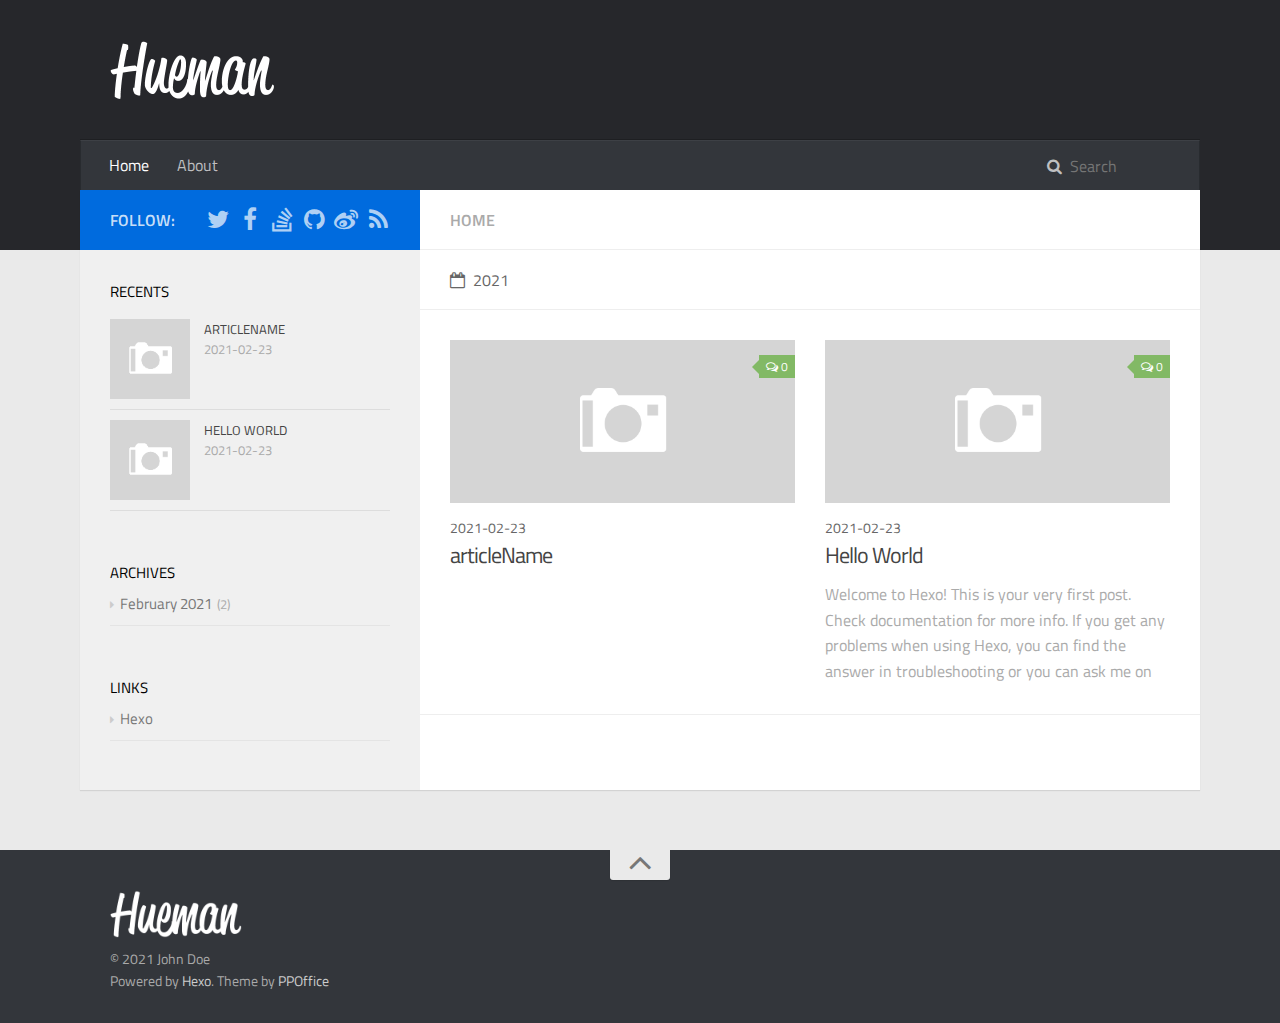
<file: index.html>
<!DOCTYPE html><html><head><meta charset="utf-8"><title>Hexo</title><meta name="viewport" content="width=device-width,initial-scale=1,maximum-scale=1"><meta property="og:type" content="website"><meta property="og:title" content="Hexo"><meta property="og:url" content="http://example.com/index.html"><meta property="og:site_name" content="Hexo"><meta property="og:locale" content="en_US"><meta property="article:author" content="John Doe"><meta name="twitter:card" content="summary"><link rel="alternate" href="/" title="Hexo" type="application/atom+xml"><link rel="stylesheet" href="/libs/font-awesome/css/font-awesome.min.css"><link rel="stylesheet" href="/libs/titillium-web/styles.css"><link rel="stylesheet" href="/libs/source-code-pro/styles.css"><link rel="stylesheet" href="/css/style.css"><script src="/libs/jquery/3.5.0/jquery.min.js"></script><link rel="stylesheet" href="/libs/lightgallery/css/lightgallery.min.css"><link rel="stylesheet" href="/libs/justified-gallery/justifiedGallery.min.css"><meta name="generator" content="Hexo 5.4.0"></head><body><div id="wrap"><header id="header"><div id="header-outer" class="outer"><div class="container"><div class="container-inner"><div id="header-title"><h1 class="logo-wrap"><a href="/" class="logo"></a></h1></div><div id="header-inner" class="nav-container"><a id="main-nav-toggle" class="nav-icon fa fa-bars"></a><div class="nav-container-inner"><ul id="main-nav"><li class="main-nav-list-item"><a class="main-nav-list-link" href="/">Home</a></li><li class="main-nav-list-item"><a class="main-nav-list-link" href="/about/index.html">About</a></li></ul><nav id="sub-nav"><div id="search-form-wrap"><form class="search-form"><input type="text" class="ins-search-input search-form-input" placeholder="Search"> <button type="submit" class="search-form-submit"></button></form><div class="ins-search"><div class="ins-search-mask"></div><div class="ins-search-container"><div class="ins-input-wrapper"><input type="text" class="ins-search-input" placeholder="Type something..."> <span class="ins-close ins-selectable"><i class="fa fa-times-circle"></i></span></div><div class="ins-section-wrapper"><div class="ins-section-container"></div></div></div></div><script>window.INSIGHT_CONFIG={TRANSLATION:{POSTS:"Posts",PAGES:"Pages",CATEGORIES:"Categories",TAGS:"Tags",UNTITLED:"(Untitled)"},ROOT_URL:"/",CONTENT_URL:"/content.json"}</script><script src="/js/insight.js"></script></div></nav></div></div></div></div></div></header><div class="container"><div class="main-body container-inner"><div class="main-body-inner"><section id="main"><div class="main-body-header"><h1 class="header"><em class="page-title-link" data-url="home">Home</em></h1></div><div class="main-body-content"><section class="archives-wrap"><div class="archive-year-wrap"><a href="/archives/2021" class="archive-year"><i class="icon fa fa-calendar-o"></i>2021</a></div><div class="archives"><div class="article-row"><article class="article article-summary"><div class="article-summary-inner"><a href="/2021/02/23/articleName/" class="thumbnail"><span class="thumbnail-image thumbnail-none"></span> <span class="comment-counter"><i class="fa fa-comments-o"></i> <span class="disqus-comment-count" data-disqus-identifier="" data-disqus-url="http://example.com/2021/02/23/articleName/">0</span></span></a><div class="article-meta"><div class="category"></div><div class="date"><time datetime="2021-02-23T12:00:53.000Z" itemprop="datePublished">2021-02-23</time></div></div><h1 class="article-title" itemprop="name"><a href="/2021/02/23/articleName/">articleName</a></h1><p class="article-excerpt"></p></div></article><article class="article article-summary"><div class="article-summary-inner"><a href="/2021/02/23/hello-world/" class="thumbnail"><span class="thumbnail-image thumbnail-none"></span> <span class="comment-counter"><i class="fa fa-comments-o"></i> <span class="disqus-comment-count" data-disqus-identifier="" data-disqus-url="http://example.com/2021/02/23/hello-world/">0</span></span></a><div class="article-meta"><div class="category"></div><div class="date"><time datetime="2021-02-23T11:24:10.599Z" itemprop="datePublished">2021-02-23</time></div></div><h1 class="article-title" itemprop="name"><a href="/2021/02/23/hello-world/">Hello World</a></h1><p class="article-excerpt">Welcome to Hexo! This is your very first post. Check documentation for more info. If you get any problems when using Hexo, you can find the answer in troubleshooting or you can ask me on GitHub. Quick</p></div></article></div></div></section></div></section><aside id="sidebar"><a class="sidebar-toggle" title="Expand Sidebar"><i class="toggle icon"></i></a><div class="sidebar-top"><p>follow:</p><ul class="social-links"><li><a class="social-tooltip" title="twitter" href="/" target="_blank" rel="noopener"><i class="icon fa fa-twitter"></i></a></li><li><a class="social-tooltip" title="facebook" href="/" target="_blank" rel="noopener"><i class="icon fa fa-facebook"></i></a></li><li><a class="social-tooltip" title="stack-overflow" href="/" target="_blank" rel="noopener"><i class="icon fa fa-stack-overflow"></i></a></li><li><a class="social-tooltip" title="github" href="https://github.com/ppoffice/hexo-theme-hueman" target="_blank" rel="noopener"><i class="icon fa fa-github"></i></a></li><li><a class="social-tooltip" title="weibo" href="/" target="_blank" rel="noopener"><i class="icon fa fa-weibo"></i></a></li><li><a class="social-tooltip" title="rss" href="/" target="_blank" rel="noopener"><i class="icon fa fa-rss"></i></a></li></ul></div><div class="widgets-container"><div class="widget-wrap"><h3 class="widget-title">recents</h3><div class="widget"><ul id="recent-post"><li><div class="item-thumbnail"><a href="/2021/02/23/articleName/" class="thumbnail"><span class="thumbnail-image thumbnail-none"></span></a></div><div class="item-inner"><p class="item-category"></p><p class="item-title"><a href="/2021/02/23/articleName/" class="title">articleName</a></p><p class="item-date"><time datetime="2021-02-23T12:00:53.000Z" itemprop="datePublished">2021-02-23</time></p></div></li><li><div class="item-thumbnail"><a href="/2021/02/23/hello-world/" class="thumbnail"><span class="thumbnail-image thumbnail-none"></span></a></div><div class="item-inner"><p class="item-category"></p><p class="item-title"><a href="/2021/02/23/hello-world/" class="title">Hello World</a></p><p class="item-date"><time datetime="2021-02-23T11:24:10.599Z" itemprop="datePublished">2021-02-23</time></p></div></li></ul></div></div><div class="widget-wrap widget-list"><h3 class="widget-title">archives</h3><div class="widget"><ul class="archive-list"><li class="archive-list-item"><a class="archive-list-link" href="/archives/2021/02/">February 2021</a><span class="archive-list-count">2</span></li></ul></div></div><div class="widget-wrap widget-list"><h3 class="widget-title">links</h3><div class="widget"><ul><li><a target="_blank" rel="noopener" href="http://hexo.io">Hexo</a></li></ul></div></div></div></aside></div></div></div><footer id="footer"><div class="container"><div class="container-inner"><a id="back-to-top" href="javascript:;"><i class="icon fa fa-angle-up"></i></a><div class="credit"><h1 class="logo-wrap"><a href="/" class="logo"></a></h1><p>&copy; 2021 John Doe</p><p>Powered by <a href="https://hexo.io/" target="_blank">Hexo</a>. Theme by <a href="https://github.com/ppoffice" target="_blank">PPOffice</a></p></div><div class="footer-plugins"></div></div></div></footer></div><script>var disqus_shortname="hexo-theme-hueman";!function(){var e=document.createElement("script");e.type="text/javascript",e.async=!0,e.src="//"+disqus_shortname+".disqus.com/count.js",(document.getElementsByTagName("head")[0]||document.getElementsByTagName("body")[0]).appendChild(e)}()</script><script src="/libs/lightgallery/js/lightgallery.min.js"></script><script src="/libs/lightgallery/js/lg-thumbnail.min.js"></script><script src="/libs/lightgallery/js/lg-pager.min.js"></script><script src="/libs/lightgallery/js/lg-autoplay.min.js"></script><script src="/libs/lightgallery/js/lg-fullscreen.min.js"></script><script src="/libs/lightgallery/js/lg-zoom.min.js"></script><script src="/libs/lightgallery/js/lg-hash.min.js"></script><script src="/libs/lightgallery/js/lg-share.min.js"></script><script src="/libs/lightgallery/js/lg-video.min.js"></script><script src="/libs/justified-gallery/jquery.justifiedGallery.min.js"></script><script src="/js/main.js"></script></body></html>
</file>
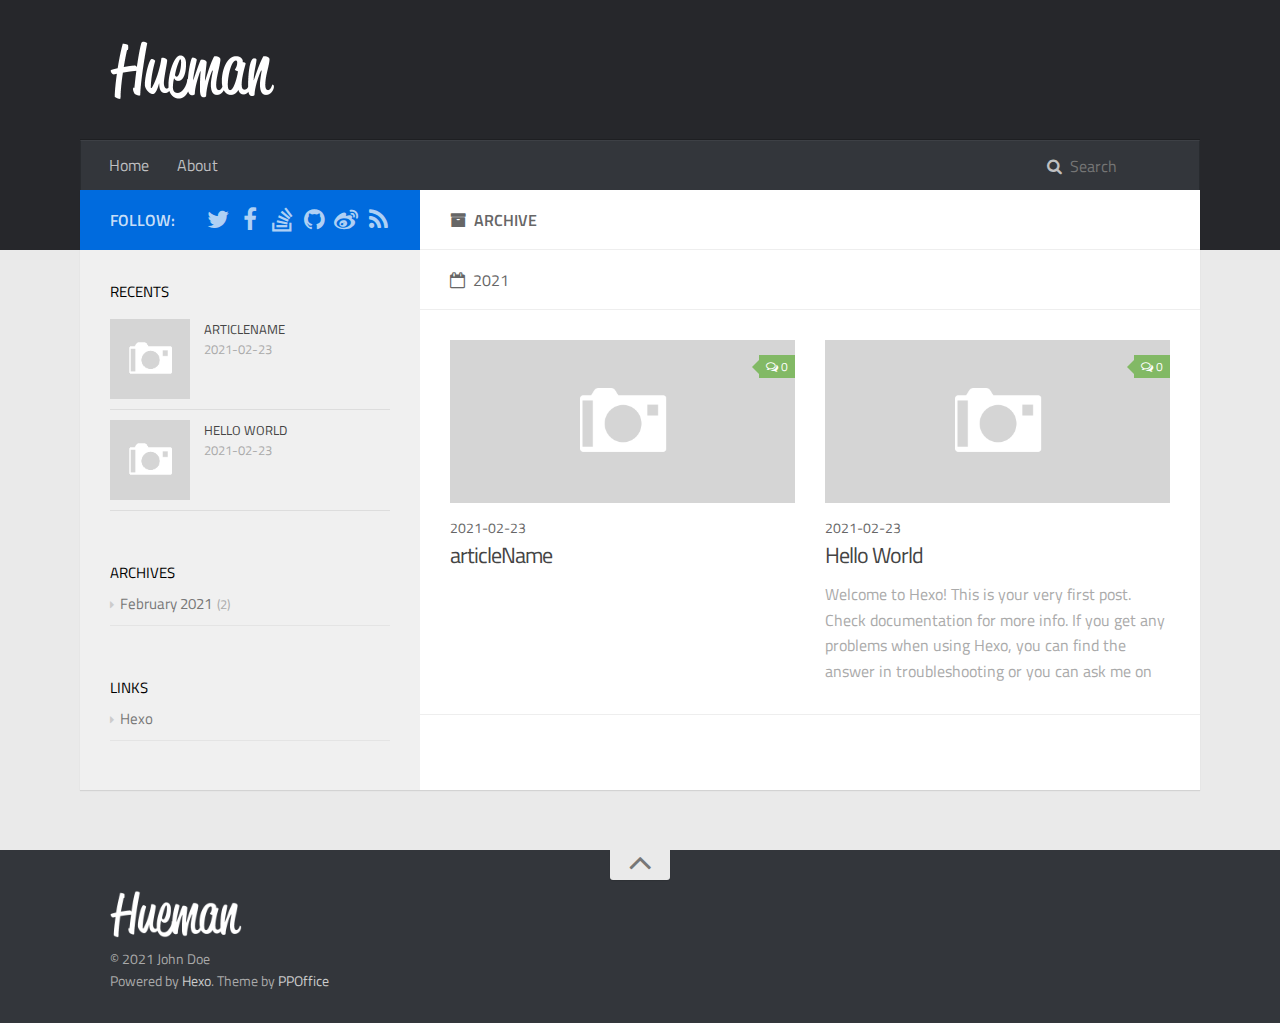
<file: archives/index.html>
<!DOCTYPE html><html><head><meta charset="utf-8"><title>Archive | Hexo</title><meta name="viewport" content="width=device-width,initial-scale=1,maximum-scale=1"><meta property="og:type" content="website"><meta property="og:title" content="Hexo"><meta property="og:url" content="http://example.com/archives/index.html"><meta property="og:site_name" content="Hexo"><meta property="og:locale" content="en_US"><meta property="article:author" content="John Doe"><meta name="twitter:card" content="summary"><link rel="alternate" href="/" title="Hexo" type="application/atom+xml"><link rel="stylesheet" href="/libs/font-awesome/css/font-awesome.min.css"><link rel="stylesheet" href="/libs/titillium-web/styles.css"><link rel="stylesheet" href="/libs/source-code-pro/styles.css"><link rel="stylesheet" href="/css/style.css"><script src="/libs/jquery/3.5.0/jquery.min.js"></script><link rel="stylesheet" href="/libs/lightgallery/css/lightgallery.min.css"><link rel="stylesheet" href="/libs/justified-gallery/justifiedGallery.min.css"><meta name="generator" content="Hexo 5.4.0"></head><body><div id="wrap"><header id="header"><div id="header-outer" class="outer"><div class="container"><div class="container-inner"><div id="header-title"><h1 class="logo-wrap"><a href="/" class="logo"></a></h1></div><div id="header-inner" class="nav-container"><a id="main-nav-toggle" class="nav-icon fa fa-bars"></a><div class="nav-container-inner"><ul id="main-nav"><li class="main-nav-list-item"><a class="main-nav-list-link" href="/">Home</a></li><li class="main-nav-list-item"><a class="main-nav-list-link" href="/about/index.html">About</a></li></ul><nav id="sub-nav"><div id="search-form-wrap"><form class="search-form"><input type="text" class="ins-search-input search-form-input" placeholder="Search"> <button type="submit" class="search-form-submit"></button></form><div class="ins-search"><div class="ins-search-mask"></div><div class="ins-search-container"><div class="ins-input-wrapper"><input type="text" class="ins-search-input" placeholder="Type something..."> <span class="ins-close ins-selectable"><i class="fa fa-times-circle"></i></span></div><div class="ins-section-wrapper"><div class="ins-section-container"></div></div></div></div><script>window.INSIGHT_CONFIG={TRANSLATION:{POSTS:"Posts",PAGES:"Pages",CATEGORIES:"Categories",TAGS:"Tags",UNTITLED:"(Untitled)"},ROOT_URL:"/",CONTENT_URL:"/content.json"}</script><script src="/js/insight.js"></script></div></nav></div></div></div></div></div></header><div class="container"><div class="main-body container-inner"><div class="main-body-inner"><section id="main"><div class="main-body-header"><h1 class="header"><i class="icon fa fa-archive"></i>Archive</h1></div><div class="main-body-content"><section class="archives-wrap"><div class="archive-year-wrap"><a href="/archives/2021" class="archive-year"><i class="icon fa fa-calendar-o"></i>2021</a></div><div class="archives"><div class="article-row"><article class="article article-summary"><div class="article-summary-inner"><a href="/2021/02/23/articleName/" class="thumbnail"><span class="thumbnail-image thumbnail-none"></span> <span class="comment-counter"><i class="fa fa-comments-o"></i> <span class="disqus-comment-count" data-disqus-identifier="" data-disqus-url="http://example.com/2021/02/23/articleName/">0</span></span></a><div class="article-meta"><div class="category"></div><div class="date"><time datetime="2021-02-23T12:00:53.000Z" itemprop="datePublished">2021-02-23</time></div></div><h1 class="article-title" itemprop="name"><a href="/2021/02/23/articleName/">articleName</a></h1><p class="article-excerpt"></p></div></article><article class="article article-summary"><div class="article-summary-inner"><a href="/2021/02/23/hello-world/" class="thumbnail"><span class="thumbnail-image thumbnail-none"></span> <span class="comment-counter"><i class="fa fa-comments-o"></i> <span class="disqus-comment-count" data-disqus-identifier="" data-disqus-url="http://example.com/2021/02/23/hello-world/">0</span></span></a><div class="article-meta"><div class="category"></div><div class="date"><time datetime="2021-02-23T11:24:10.599Z" itemprop="datePublished">2021-02-23</time></div></div><h1 class="article-title" itemprop="name"><a href="/2021/02/23/hello-world/">Hello World</a></h1><p class="article-excerpt">Welcome to Hexo! This is your very first post. Check documentation for more info. If you get any problems when using Hexo, you can find the answer in troubleshooting or you can ask me on GitHub. Quick</p></div></article></div></div></section></div></section><aside id="sidebar"><a class="sidebar-toggle" title="Expand Sidebar"><i class="toggle icon"></i></a><div class="sidebar-top"><p>follow:</p><ul class="social-links"><li><a class="social-tooltip" title="twitter" href="/" target="_blank" rel="noopener"><i class="icon fa fa-twitter"></i></a></li><li><a class="social-tooltip" title="facebook" href="/" target="_blank" rel="noopener"><i class="icon fa fa-facebook"></i></a></li><li><a class="social-tooltip" title="stack-overflow" href="/" target="_blank" rel="noopener"><i class="icon fa fa-stack-overflow"></i></a></li><li><a class="social-tooltip" title="github" href="https://github.com/ppoffice/hexo-theme-hueman" target="_blank" rel="noopener"><i class="icon fa fa-github"></i></a></li><li><a class="social-tooltip" title="weibo" href="/" target="_blank" rel="noopener"><i class="icon fa fa-weibo"></i></a></li><li><a class="social-tooltip" title="rss" href="/" target="_blank" rel="noopener"><i class="icon fa fa-rss"></i></a></li></ul></div><div class="widgets-container"><div class="widget-wrap"><h3 class="widget-title">recents</h3><div class="widget"><ul id="recent-post"><li><div class="item-thumbnail"><a href="/2021/02/23/articleName/" class="thumbnail"><span class="thumbnail-image thumbnail-none"></span></a></div><div class="item-inner"><p class="item-category"></p><p class="item-title"><a href="/2021/02/23/articleName/" class="title">articleName</a></p><p class="item-date"><time datetime="2021-02-23T12:00:53.000Z" itemprop="datePublished">2021-02-23</time></p></div></li><li><div class="item-thumbnail"><a href="/2021/02/23/hello-world/" class="thumbnail"><span class="thumbnail-image thumbnail-none"></span></a></div><div class="item-inner"><p class="item-category"></p><p class="item-title"><a href="/2021/02/23/hello-world/" class="title">Hello World</a></p><p class="item-date"><time datetime="2021-02-23T11:24:10.599Z" itemprop="datePublished">2021-02-23</time></p></div></li></ul></div></div><div class="widget-wrap widget-list"><h3 class="widget-title">archives</h3><div class="widget"><ul class="archive-list"><li class="archive-list-item"><a class="archive-list-link" href="/archives/2021/02/">February 2021</a><span class="archive-list-count">2</span></li></ul></div></div><div class="widget-wrap widget-list"><h3 class="widget-title">links</h3><div class="widget"><ul><li><a target="_blank" rel="noopener" href="http://hexo.io">Hexo</a></li></ul></div></div></div></aside></div></div></div><footer id="footer"><div class="container"><div class="container-inner"><a id="back-to-top" href="javascript:;"><i class="icon fa fa-angle-up"></i></a><div class="credit"><h1 class="logo-wrap"><a href="/" class="logo"></a></h1><p>&copy; 2021 John Doe</p><p>Powered by <a href="https://hexo.io/" target="_blank">Hexo</a>. Theme by <a href="https://github.com/ppoffice" target="_blank">PPOffice</a></p></div><div class="footer-plugins"></div></div></div></footer></div><script>var disqus_shortname="hexo-theme-hueman";!function(){var e=document.createElement("script");e.type="text/javascript",e.async=!0,e.src="//"+disqus_shortname+".disqus.com/count.js",(document.getElementsByTagName("head")[0]||document.getElementsByTagName("body")[0]).appendChild(e)}()</script><script src="/libs/lightgallery/js/lightgallery.min.js"></script><script src="/libs/lightgallery/js/lg-thumbnail.min.js"></script><script src="/libs/lightgallery/js/lg-pager.min.js"></script><script src="/libs/lightgallery/js/lg-autoplay.min.js"></script><script src="/libs/lightgallery/js/lg-fullscreen.min.js"></script><script src="/libs/lightgallery/js/lg-zoom.min.js"></script><script src="/libs/lightgallery/js/lg-hash.min.js"></script><script src="/libs/lightgallery/js/lg-share.min.js"></script><script src="/libs/lightgallery/js/lg-video.min.js"></script><script src="/libs/justified-gallery/jquery.justifiedGallery.min.js"></script><script src="/js/main.js"></script></body></html>
</file>
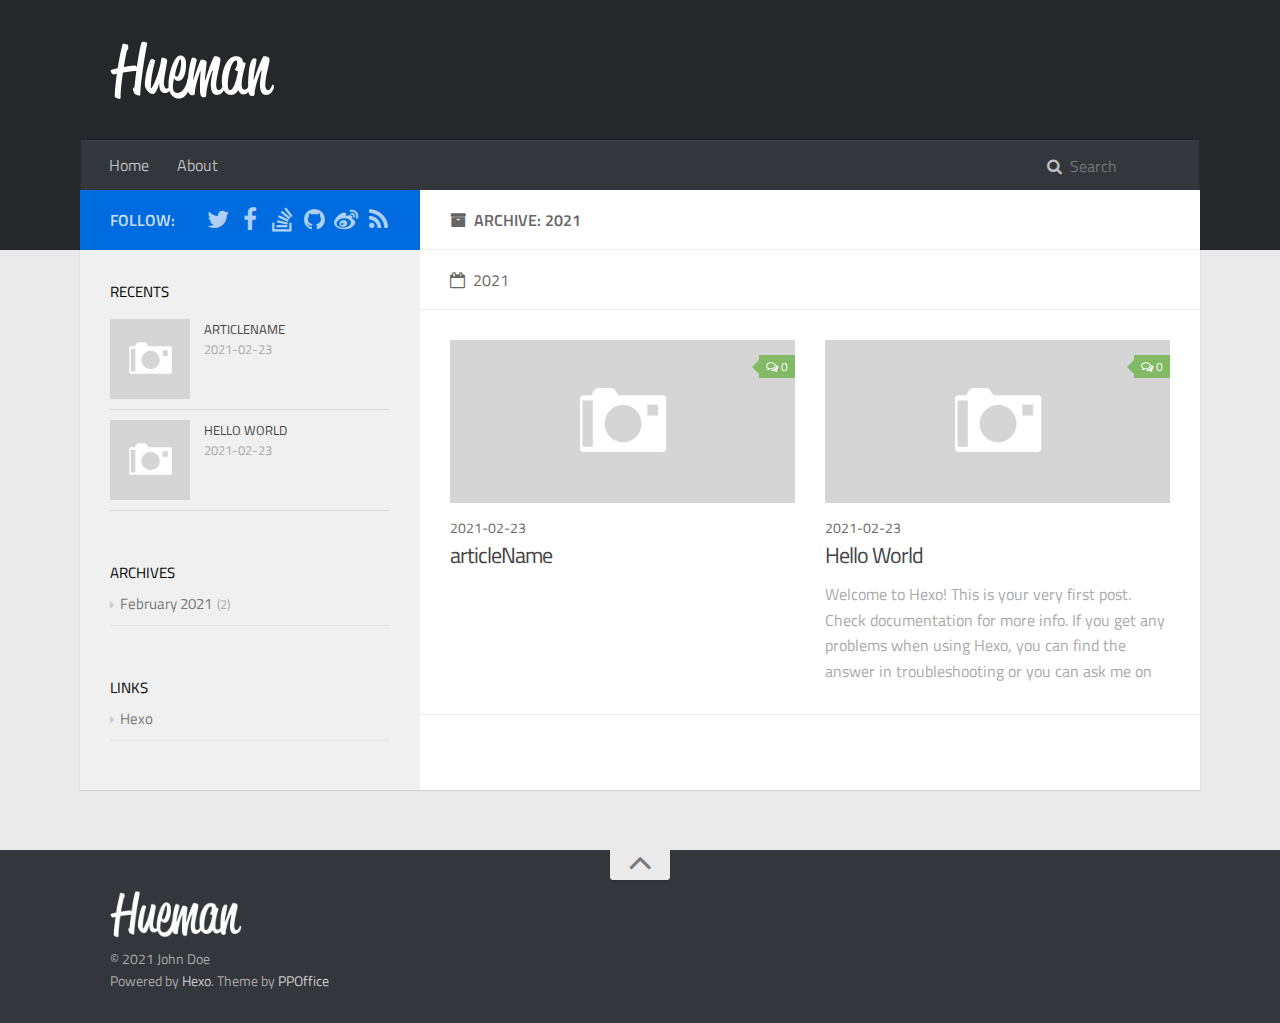
<file: archives/2021/index.html>
<!DOCTYPE html><html><head><meta charset="utf-8"><title>Archive: 2021 | Hexo</title><meta name="viewport" content="width=device-width,initial-scale=1,maximum-scale=1"><meta property="og:type" content="website"><meta property="og:title" content="Hexo"><meta property="og:url" content="http://example.com/archives/2021/index.html"><meta property="og:site_name" content="Hexo"><meta property="og:locale" content="en_US"><meta property="article:author" content="John Doe"><meta name="twitter:card" content="summary"><link rel="alternate" href="/" title="Hexo" type="application/atom+xml"><link rel="stylesheet" href="/libs/font-awesome/css/font-awesome.min.css"><link rel="stylesheet" href="/libs/titillium-web/styles.css"><link rel="stylesheet" href="/libs/source-code-pro/styles.css"><link rel="stylesheet" href="/css/style.css"><script src="/libs/jquery/3.5.0/jquery.min.js"></script><link rel="stylesheet" href="/libs/lightgallery/css/lightgallery.min.css"><link rel="stylesheet" href="/libs/justified-gallery/justifiedGallery.min.css"><meta name="generator" content="Hexo 5.4.0"></head><body><div id="wrap"><header id="header"><div id="header-outer" class="outer"><div class="container"><div class="container-inner"><div id="header-title"><h1 class="logo-wrap"><a href="/" class="logo"></a></h1></div><div id="header-inner" class="nav-container"><a id="main-nav-toggle" class="nav-icon fa fa-bars"></a><div class="nav-container-inner"><ul id="main-nav"><li class="main-nav-list-item"><a class="main-nav-list-link" href="/">Home</a></li><li class="main-nav-list-item"><a class="main-nav-list-link" href="/about/index.html">About</a></li></ul><nav id="sub-nav"><div id="search-form-wrap"><form class="search-form"><input type="text" class="ins-search-input search-form-input" placeholder="Search"> <button type="submit" class="search-form-submit"></button></form><div class="ins-search"><div class="ins-search-mask"></div><div class="ins-search-container"><div class="ins-input-wrapper"><input type="text" class="ins-search-input" placeholder="Type something..."> <span class="ins-close ins-selectable"><i class="fa fa-times-circle"></i></span></div><div class="ins-section-wrapper"><div class="ins-section-container"></div></div></div></div><script>window.INSIGHT_CONFIG={TRANSLATION:{POSTS:"Posts",PAGES:"Pages",CATEGORIES:"Categories",TAGS:"Tags",UNTITLED:"(Untitled)"},ROOT_URL:"/",CONTENT_URL:"/content.json"}</script><script src="/js/insight.js"></script></div></nav></div></div></div></div></div></header><div class="container"><div class="main-body container-inner"><div class="main-body-inner"><section id="main"><div class="main-body-header"><h1 class="header"><i class="icon fa fa-archive"></i>Archive: 2021</h1></div><div class="main-body-content"><section class="archives-wrap"><div class="archive-year-wrap"><a href="/archives/2021" class="archive-year"><i class="icon fa fa-calendar-o"></i>2021</a></div><div class="archives"><div class="article-row"><article class="article article-summary"><div class="article-summary-inner"><a href="/2021/02/23/articleName/" class="thumbnail"><span class="thumbnail-image thumbnail-none"></span> <span class="comment-counter"><i class="fa fa-comments-o"></i> <span class="disqus-comment-count" data-disqus-identifier="" data-disqus-url="http://example.com/2021/02/23/articleName/">0</span></span></a><div class="article-meta"><div class="category"></div><div class="date"><time datetime="2021-02-23T12:00:53.000Z" itemprop="datePublished">2021-02-23</time></div></div><h1 class="article-title" itemprop="name"><a href="/2021/02/23/articleName/">articleName</a></h1><p class="article-excerpt"></p></div></article><article class="article article-summary"><div class="article-summary-inner"><a href="/2021/02/23/hello-world/" class="thumbnail"><span class="thumbnail-image thumbnail-none"></span> <span class="comment-counter"><i class="fa fa-comments-o"></i> <span class="disqus-comment-count" data-disqus-identifier="" data-disqus-url="http://example.com/2021/02/23/hello-world/">0</span></span></a><div class="article-meta"><div class="category"></div><div class="date"><time datetime="2021-02-23T11:24:10.599Z" itemprop="datePublished">2021-02-23</time></div></div><h1 class="article-title" itemprop="name"><a href="/2021/02/23/hello-world/">Hello World</a></h1><p class="article-excerpt">Welcome to Hexo! This is your very first post. Check documentation for more info. If you get any problems when using Hexo, you can find the answer in troubleshooting or you can ask me on GitHub. Quick</p></div></article></div></div></section></div></section><aside id="sidebar"><a class="sidebar-toggle" title="Expand Sidebar"><i class="toggle icon"></i></a><div class="sidebar-top"><p>follow:</p><ul class="social-links"><li><a class="social-tooltip" title="twitter" href="/" target="_blank" rel="noopener"><i class="icon fa fa-twitter"></i></a></li><li><a class="social-tooltip" title="facebook" href="/" target="_blank" rel="noopener"><i class="icon fa fa-facebook"></i></a></li><li><a class="social-tooltip" title="stack-overflow" href="/" target="_blank" rel="noopener"><i class="icon fa fa-stack-overflow"></i></a></li><li><a class="social-tooltip" title="github" href="https://github.com/ppoffice/hexo-theme-hueman" target="_blank" rel="noopener"><i class="icon fa fa-github"></i></a></li><li><a class="social-tooltip" title="weibo" href="/" target="_blank" rel="noopener"><i class="icon fa fa-weibo"></i></a></li><li><a class="social-tooltip" title="rss" href="/" target="_blank" rel="noopener"><i class="icon fa fa-rss"></i></a></li></ul></div><div class="widgets-container"><div class="widget-wrap"><h3 class="widget-title">recents</h3><div class="widget"><ul id="recent-post"><li><div class="item-thumbnail"><a href="/2021/02/23/articleName/" class="thumbnail"><span class="thumbnail-image thumbnail-none"></span></a></div><div class="item-inner"><p class="item-category"></p><p class="item-title"><a href="/2021/02/23/articleName/" class="title">articleName</a></p><p class="item-date"><time datetime="2021-02-23T12:00:53.000Z" itemprop="datePublished">2021-02-23</time></p></div></li><li><div class="item-thumbnail"><a href="/2021/02/23/hello-world/" class="thumbnail"><span class="thumbnail-image thumbnail-none"></span></a></div><div class="item-inner"><p class="item-category"></p><p class="item-title"><a href="/2021/02/23/hello-world/" class="title">Hello World</a></p><p class="item-date"><time datetime="2021-02-23T11:24:10.599Z" itemprop="datePublished">2021-02-23</time></p></div></li></ul></div></div><div class="widget-wrap widget-list"><h3 class="widget-title">archives</h3><div class="widget"><ul class="archive-list"><li class="archive-list-item"><a class="archive-list-link" href="/archives/2021/02/">February 2021</a><span class="archive-list-count">2</span></li></ul></div></div><div class="widget-wrap widget-list"><h3 class="widget-title">links</h3><div class="widget"><ul><li><a target="_blank" rel="noopener" href="http://hexo.io">Hexo</a></li></ul></div></div></div></aside></div></div></div><footer id="footer"><div class="container"><div class="container-inner"><a id="back-to-top" href="javascript:;"><i class="icon fa fa-angle-up"></i></a><div class="credit"><h1 class="logo-wrap"><a href="/" class="logo"></a></h1><p>&copy; 2021 John Doe</p><p>Powered by <a href="https://hexo.io/" target="_blank">Hexo</a>. Theme by <a href="https://github.com/ppoffice" target="_blank">PPOffice</a></p></div><div class="footer-plugins"></div></div></div></footer></div><script>var disqus_shortname="hexo-theme-hueman";!function(){var e=document.createElement("script");e.type="text/javascript",e.async=!0,e.src="//"+disqus_shortname+".disqus.com/count.js",(document.getElementsByTagName("head")[0]||document.getElementsByTagName("body")[0]).appendChild(e)}()</script><script src="/libs/lightgallery/js/lightgallery.min.js"></script><script src="/libs/lightgallery/js/lg-thumbnail.min.js"></script><script src="/libs/lightgallery/js/lg-pager.min.js"></script><script src="/libs/lightgallery/js/lg-autoplay.min.js"></script><script src="/libs/lightgallery/js/lg-fullscreen.min.js"></script><script src="/libs/lightgallery/js/lg-zoom.min.js"></script><script src="/libs/lightgallery/js/lg-hash.min.js"></script><script src="/libs/lightgallery/js/lg-share.min.js"></script><script src="/libs/lightgallery/js/lg-video.min.js"></script><script src="/libs/justified-gallery/jquery.justifiedGallery.min.js"></script><script src="/js/main.js"></script></body></html>
</file>
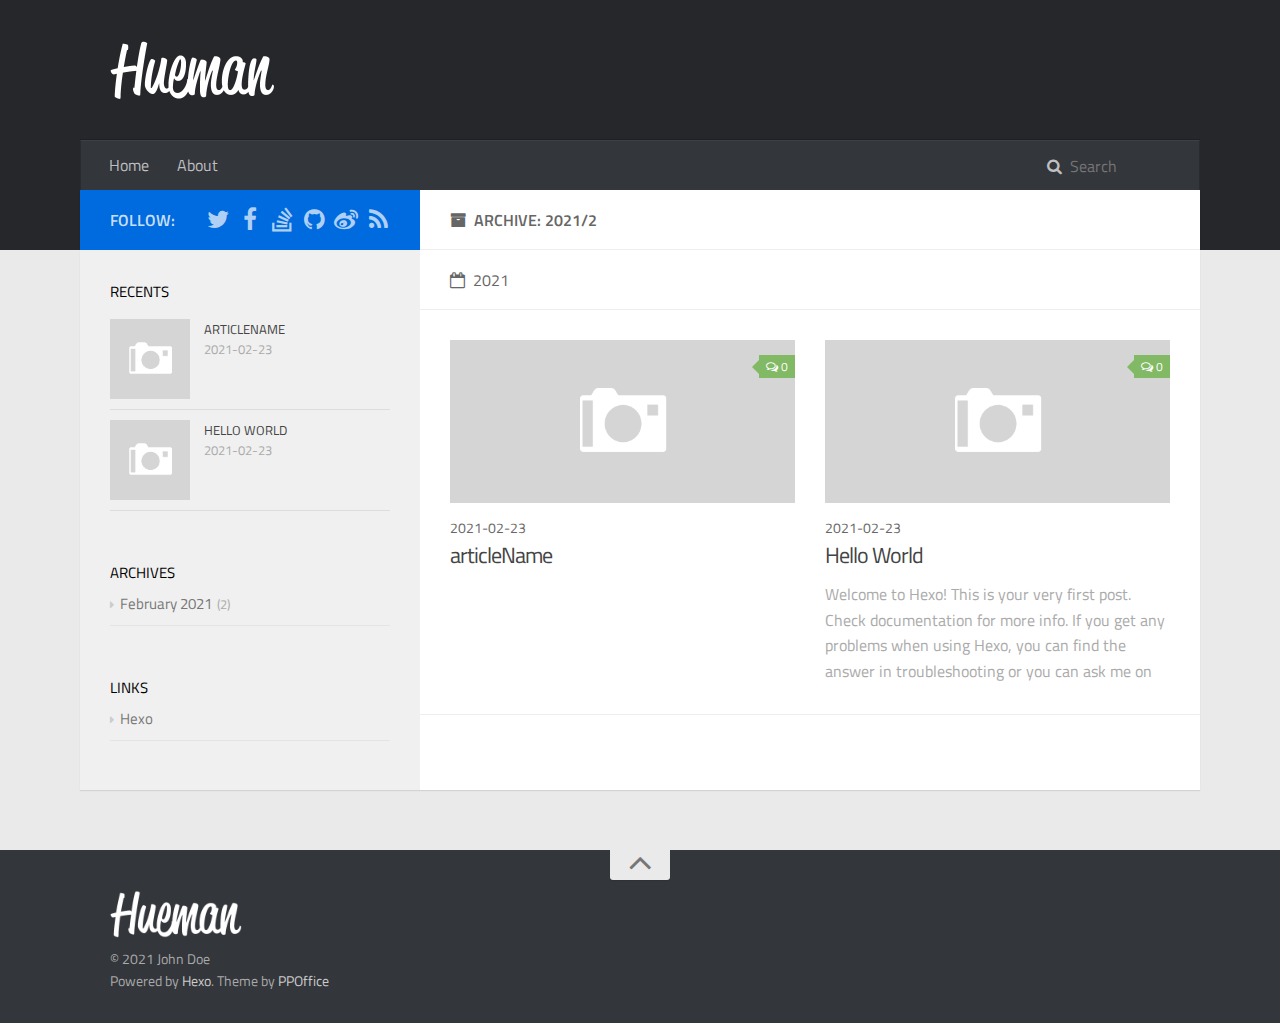
<file: archives/2021/02/index.html>
<!DOCTYPE html><html><head><meta charset="utf-8"><title>Archive: 2021/2 | Hexo</title><meta name="viewport" content="width=device-width,initial-scale=1,maximum-scale=1"><meta property="og:type" content="website"><meta property="og:title" content="Hexo"><meta property="og:url" content="http://example.com/archives/2021/02/index.html"><meta property="og:site_name" content="Hexo"><meta property="og:locale" content="en_US"><meta property="article:author" content="John Doe"><meta name="twitter:card" content="summary"><link rel="alternate" href="/" title="Hexo" type="application/atom+xml"><link rel="stylesheet" href="/libs/font-awesome/css/font-awesome.min.css"><link rel="stylesheet" href="/libs/titillium-web/styles.css"><link rel="stylesheet" href="/libs/source-code-pro/styles.css"><link rel="stylesheet" href="/css/style.css"><script src="/libs/jquery/3.5.0/jquery.min.js"></script><link rel="stylesheet" href="/libs/lightgallery/css/lightgallery.min.css"><link rel="stylesheet" href="/libs/justified-gallery/justifiedGallery.min.css"><meta name="generator" content="Hexo 5.4.0"></head><body><div id="wrap"><header id="header"><div id="header-outer" class="outer"><div class="container"><div class="container-inner"><div id="header-title"><h1 class="logo-wrap"><a href="/" class="logo"></a></h1></div><div id="header-inner" class="nav-container"><a id="main-nav-toggle" class="nav-icon fa fa-bars"></a><div class="nav-container-inner"><ul id="main-nav"><li class="main-nav-list-item"><a class="main-nav-list-link" href="/">Home</a></li><li class="main-nav-list-item"><a class="main-nav-list-link" href="/about/index.html">About</a></li></ul><nav id="sub-nav"><div id="search-form-wrap"><form class="search-form"><input type="text" class="ins-search-input search-form-input" placeholder="Search"> <button type="submit" class="search-form-submit"></button></form><div class="ins-search"><div class="ins-search-mask"></div><div class="ins-search-container"><div class="ins-input-wrapper"><input type="text" class="ins-search-input" placeholder="Type something..."> <span class="ins-close ins-selectable"><i class="fa fa-times-circle"></i></span></div><div class="ins-section-wrapper"><div class="ins-section-container"></div></div></div></div><script>window.INSIGHT_CONFIG={TRANSLATION:{POSTS:"Posts",PAGES:"Pages",CATEGORIES:"Categories",TAGS:"Tags",UNTITLED:"(Untitled)"},ROOT_URL:"/",CONTENT_URL:"/content.json"}</script><script src="/js/insight.js"></script></div></nav></div></div></div></div></div></header><div class="container"><div class="main-body container-inner"><div class="main-body-inner"><section id="main"><div class="main-body-header"><h1 class="header"><i class="icon fa fa-archive"></i>Archive: 2021/2</h1></div><div class="main-body-content"><section class="archives-wrap"><div class="archive-year-wrap"><a href="/archives/2021" class="archive-year"><i class="icon fa fa-calendar-o"></i>2021</a></div><div class="archives"><div class="article-row"><article class="article article-summary"><div class="article-summary-inner"><a href="/2021/02/23/articleName/" class="thumbnail"><span class="thumbnail-image thumbnail-none"></span> <span class="comment-counter"><i class="fa fa-comments-o"></i> <span class="disqus-comment-count" data-disqus-identifier="" data-disqus-url="http://example.com/2021/02/23/articleName/">0</span></span></a><div class="article-meta"><div class="category"></div><div class="date"><time datetime="2021-02-23T12:00:53.000Z" itemprop="datePublished">2021-02-23</time></div></div><h1 class="article-title" itemprop="name"><a href="/2021/02/23/articleName/">articleName</a></h1><p class="article-excerpt"></p></div></article><article class="article article-summary"><div class="article-summary-inner"><a href="/2021/02/23/hello-world/" class="thumbnail"><span class="thumbnail-image thumbnail-none"></span> <span class="comment-counter"><i class="fa fa-comments-o"></i> <span class="disqus-comment-count" data-disqus-identifier="" data-disqus-url="http://example.com/2021/02/23/hello-world/">0</span></span></a><div class="article-meta"><div class="category"></div><div class="date"><time datetime="2021-02-23T11:24:10.599Z" itemprop="datePublished">2021-02-23</time></div></div><h1 class="article-title" itemprop="name"><a href="/2021/02/23/hello-world/">Hello World</a></h1><p class="article-excerpt">Welcome to Hexo! This is your very first post. Check documentation for more info. If you get any problems when using Hexo, you can find the answer in troubleshooting or you can ask me on GitHub. Quick</p></div></article></div></div></section></div></section><aside id="sidebar"><a class="sidebar-toggle" title="Expand Sidebar"><i class="toggle icon"></i></a><div class="sidebar-top"><p>follow:</p><ul class="social-links"><li><a class="social-tooltip" title="twitter" href="/" target="_blank" rel="noopener"><i class="icon fa fa-twitter"></i></a></li><li><a class="social-tooltip" title="facebook" href="/" target="_blank" rel="noopener"><i class="icon fa fa-facebook"></i></a></li><li><a class="social-tooltip" title="stack-overflow" href="/" target="_blank" rel="noopener"><i class="icon fa fa-stack-overflow"></i></a></li><li><a class="social-tooltip" title="github" href="https://github.com/ppoffice/hexo-theme-hueman" target="_blank" rel="noopener"><i class="icon fa fa-github"></i></a></li><li><a class="social-tooltip" title="weibo" href="/" target="_blank" rel="noopener"><i class="icon fa fa-weibo"></i></a></li><li><a class="social-tooltip" title="rss" href="/" target="_blank" rel="noopener"><i class="icon fa fa-rss"></i></a></li></ul></div><div class="widgets-container"><div class="widget-wrap"><h3 class="widget-title">recents</h3><div class="widget"><ul id="recent-post"><li><div class="item-thumbnail"><a href="/2021/02/23/articleName/" class="thumbnail"><span class="thumbnail-image thumbnail-none"></span></a></div><div class="item-inner"><p class="item-category"></p><p class="item-title"><a href="/2021/02/23/articleName/" class="title">articleName</a></p><p class="item-date"><time datetime="2021-02-23T12:00:53.000Z" itemprop="datePublished">2021-02-23</time></p></div></li><li><div class="item-thumbnail"><a href="/2021/02/23/hello-world/" class="thumbnail"><span class="thumbnail-image thumbnail-none"></span></a></div><div class="item-inner"><p class="item-category"></p><p class="item-title"><a href="/2021/02/23/hello-world/" class="title">Hello World</a></p><p class="item-date"><time datetime="2021-02-23T11:24:10.599Z" itemprop="datePublished">2021-02-23</time></p></div></li></ul></div></div><div class="widget-wrap widget-list"><h3 class="widget-title">archives</h3><div class="widget"><ul class="archive-list"><li class="archive-list-item"><a class="archive-list-link" href="/archives/2021/02/">February 2021</a><span class="archive-list-count">2</span></li></ul></div></div><div class="widget-wrap widget-list"><h3 class="widget-title">links</h3><div class="widget"><ul><li><a target="_blank" rel="noopener" href="http://hexo.io">Hexo</a></li></ul></div></div></div></aside></div></div></div><footer id="footer"><div class="container"><div class="container-inner"><a id="back-to-top" href="javascript:;"><i class="icon fa fa-angle-up"></i></a><div class="credit"><h1 class="logo-wrap"><a href="/" class="logo"></a></h1><p>&copy; 2021 John Doe</p><p>Powered by <a href="https://hexo.io/" target="_blank">Hexo</a>. Theme by <a href="https://github.com/ppoffice" target="_blank">PPOffice</a></p></div><div class="footer-plugins"></div></div></div></footer></div><script>var disqus_shortname="hexo-theme-hueman";!function(){var e=document.createElement("script");e.type="text/javascript",e.async=!0,e.src="//"+disqus_shortname+".disqus.com/count.js",(document.getElementsByTagName("head")[0]||document.getElementsByTagName("body")[0]).appendChild(e)}()</script><script src="/libs/lightgallery/js/lightgallery.min.js"></script><script src="/libs/lightgallery/js/lg-thumbnail.min.js"></script><script src="/libs/lightgallery/js/lg-pager.min.js"></script><script src="/libs/lightgallery/js/lg-autoplay.min.js"></script><script src="/libs/lightgallery/js/lg-fullscreen.min.js"></script><script src="/libs/lightgallery/js/lg-zoom.min.js"></script><script src="/libs/lightgallery/js/lg-hash.min.js"></script><script src="/libs/lightgallery/js/lg-share.min.js"></script><script src="/libs/lightgallery/js/lg-video.min.js"></script><script src="/libs/justified-gallery/jquery.justifiedGallery.min.js"></script><script src="/js/main.js"></script></body></html>
</file>
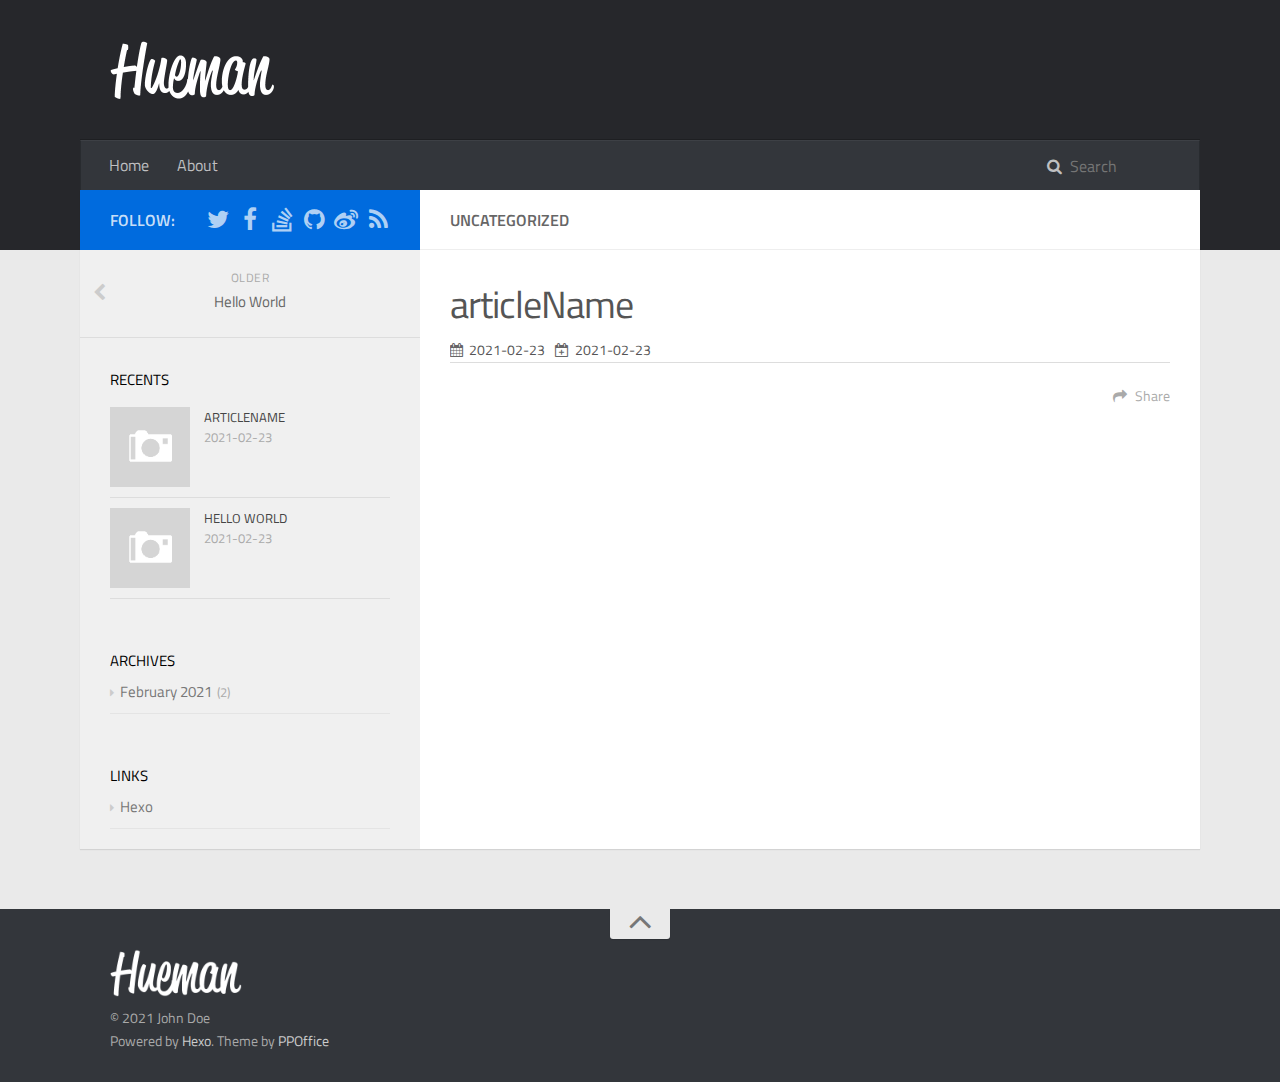
<file: 2021/02/23/articleName/index.html>
<!DOCTYPE html><html><head><meta charset="utf-8"><title>articleName | Hexo</title><meta name="viewport" content="width=device-width,initial-scale=1,maximum-scale=1"><meta name="keywords" content=""><meta property="og:type" content="article"><meta property="og:title" content="articleName"><meta property="og:url" content="http://example.com/2021/02/23/articleName/index.html"><meta property="og:site_name" content="Hexo"><meta property="og:locale" content="en_US"><meta property="article:published_time" content="2021-02-23T12:00:53.000Z"><meta property="article:modified_time" content="2021-02-23T12:00:53.064Z"><meta property="article:author" content="John Doe"><meta name="twitter:card" content="summary"><link rel="alternate" href="/" title="Hexo" type="application/atom+xml"><link rel="stylesheet" href="/libs/font-awesome/css/font-awesome.min.css"><link rel="stylesheet" href="/libs/titillium-web/styles.css"><link rel="stylesheet" href="/libs/source-code-pro/styles.css"><link rel="stylesheet" href="/css/style.css"><script src="/libs/jquery/3.5.0/jquery.min.js"></script><link rel="stylesheet" href="/libs/lightgallery/css/lightgallery.min.css"><link rel="stylesheet" href="/libs/justified-gallery/justifiedGallery.min.css"><meta name="generator" content="Hexo 5.4.0"></head><body><div id="wrap"><header id="header"><div id="header-outer" class="outer"><div class="container"><div class="container-inner"><div id="header-title"><h1 class="logo-wrap"><a href="/" class="logo"></a></h1></div><div id="header-inner" class="nav-container"><a id="main-nav-toggle" class="nav-icon fa fa-bars"></a><div class="nav-container-inner"><ul id="main-nav"><li class="main-nav-list-item"><a class="main-nav-list-link" href="/">Home</a></li><li class="main-nav-list-item"><a class="main-nav-list-link" href="/about/index.html">About</a></li></ul><nav id="sub-nav"><div id="search-form-wrap"><form class="search-form"><input type="text" class="ins-search-input search-form-input" placeholder="Search"> <button type="submit" class="search-form-submit"></button></form><div class="ins-search"><div class="ins-search-mask"></div><div class="ins-search-container"><div class="ins-input-wrapper"><input type="text" class="ins-search-input" placeholder="Type something..."> <span class="ins-close ins-selectable"><i class="fa fa-times-circle"></i></span></div><div class="ins-section-wrapper"><div class="ins-section-container"></div></div></div></div><script>window.INSIGHT_CONFIG={TRANSLATION:{POSTS:"Posts",PAGES:"Pages",CATEGORIES:"Categories",TAGS:"Tags",UNTITLED:"(Untitled)"},ROOT_URL:"/",CONTENT_URL:"/content.json"}</script><script src="/js/insight.js"></script></div></nav></div></div></div></div></div></header><div class="container"><div class="main-body container-inner"><div class="main-body-inner"><section id="main"><div class="main-body-header"><h1 class="header">uncategorized</h1></div><div class="main-body-content"><article id="post-articleName" class="article article-single article-type-post" itemscope itemprop="blogPost"><div class="article-inner"><header class="article-header"><h1 class="article-title" itemprop="name">articleName</h1></header><div class="article-meta"><div class="article-date"><i class="fa fa-calendar"></i> <a href="/2021/02/23/articleName/" class="article-date"><time datetime="2021-02-23T12:00:53.000Z" itemprop="datePublished">2021-02-23</time></a></div><div class="article-date"><i class="fa fa-calendar-plus-o"></i> <a href="/2021/02/23/articleName/" class="article-date"><time datetime="2021-02-23T12:00:53.064Z" itemprop="dateModified">2021-02-23</time></a></div></div><div class="article-entry" itemprop="articleBody"></div><footer class="article-footer"><a data-url="http://example.com/2021/02/23/articleName/" data-id="cklktu5000000rrtwe1b9cgan" class="article-share-link"><i class="fa fa-share"></i>Share</a><script>!function(i){i("body").on("click",function(){i(".article-share-box.on").removeClass("on")}).on("click",".article-share-link",function(t){t.stopPropagation();var e=i(this),a=e.attr("data-url"),o=encodeURIComponent(a),t="article-share-box-"+e.attr("data-id"),e=e.offset();if(i("#"+t).length){if((r=i("#"+t)).hasClass("on"))return void r.removeClass("on")}else{var o=['<div id="'+t+'" class="article-share-box">','<input class="article-share-input" value="'+a+'">','<div class="article-share-links">','<a href="https://twitter.com/intent/tweet?url='+o+'" class="article-share-twitter" target="_blank" title="Twitter"></a>','<a href="https://www.facebook.com/sharer.php?u='+o+'" class="article-share-facebook" target="_blank" title="Facebook"></a>','<a href="http://pinterest.com/pin/create/button/?url='+o+'" class="article-share-pinterest" target="_blank" title="Pinterest"></a>','<a href="https://plus.google.com/share?url='+o+'" class="article-share-google" target="_blank" title="Google+"></a>',"</div>","</div>"].join(""),r=i(o);i("body").append(r)}i(".article-share-box.on").hide(),r.css({top:e.top+25,left:e.left}).addClass("on")}).on("click",".article-share-box",function(t){t.stopPropagation()}).on("click",".article-share-box-input",function(){i(this).select()}).on("click",".article-share-box-link",function(t){t.preventDefault(),t.stopPropagation(),window.open(this.href,"article-share-box-window-"+Date.now(),"width=500,height=450")})}(jQuery)</script></footer></div><script type="application/ld+json">{
        "@context": "https://schema.org",
        "@type": "BlogPosting",
        "author": {
            "@type": "Person",
            "name": "John Doe"
        },
        "headline": "articleName",
        "image": "http://example.com",
        "keywords": "",
        "genre": "",
        "datePublished": "2021-02-23",
        "dateCreated": "2021-02-23",
        "dateModified": "2021-02-23",
        "url": "http://example.com/2021/02/23/articleName/",
        "description": "",
        "wordCount": 1
    }</script></article><section id="comments"><div id="disqus_thread"><noscript>Please enable JavaScript to view the <a target="_blank" rel="noopener" href="//disqus.com/?ref_noscript">comments powered by Disqus.</a></noscript></div></section></div></section><aside id="sidebar"><a class="sidebar-toggle" title="Expand Sidebar"><i class="toggle icon"></i></a><div class="sidebar-top"><p>follow:</p><ul class="social-links"><li><a class="social-tooltip" title="twitter" href="/" target="_blank" rel="noopener"><i class="icon fa fa-twitter"></i></a></li><li><a class="social-tooltip" title="facebook" href="/" target="_blank" rel="noopener"><i class="icon fa fa-facebook"></i></a></li><li><a class="social-tooltip" title="stack-overflow" href="/" target="_blank" rel="noopener"><i class="icon fa fa-stack-overflow"></i></a></li><li><a class="social-tooltip" title="github" href="https://github.com/ppoffice/hexo-theme-hueman" target="_blank" rel="noopener"><i class="icon fa fa-github"></i></a></li><li><a class="social-tooltip" title="weibo" href="/" target="_blank" rel="noopener"><i class="icon fa fa-weibo"></i></a></li><li><a class="social-tooltip" title="rss" href="/" target="_blank" rel="noopener"><i class="icon fa fa-rss"></i></a></li></ul></div><nav id="article-nav"><a href="/2021/02/23/hello-world/" id="article-nav-older" class="article-nav-link-wrap"><strong class="article-nav-caption">older</strong><p class="article-nav-title">Hello World</p><i class="icon fa fa-chevron-left" id="icon-chevron-left"></i></a></nav><div class="widgets-container"><div class="widget-wrap"><h3 class="widget-title">recents</h3><div class="widget"><ul id="recent-post"><li><div class="item-thumbnail"><a href="/2021/02/23/articleName/" class="thumbnail"><span class="thumbnail-image thumbnail-none"></span></a></div><div class="item-inner"><p class="item-category"></p><p class="item-title"><a href="/2021/02/23/articleName/" class="title">articleName</a></p><p class="item-date"><time datetime="2021-02-23T12:00:53.000Z" itemprop="datePublished">2021-02-23</time></p></div></li><li><div class="item-thumbnail"><a href="/2021/02/23/hello-world/" class="thumbnail"><span class="thumbnail-image thumbnail-none"></span></a></div><div class="item-inner"><p class="item-category"></p><p class="item-title"><a href="/2021/02/23/hello-world/" class="title">Hello World</a></p><p class="item-date"><time datetime="2021-02-23T11:24:10.599Z" itemprop="datePublished">2021-02-23</time></p></div></li></ul></div></div><div class="widget-wrap widget-list"><h3 class="widget-title">archives</h3><div class="widget"><ul class="archive-list"><li class="archive-list-item"><a class="archive-list-link" href="/archives/2021/02/">February 2021</a><span class="archive-list-count">2</span></li></ul></div></div><div class="widget-wrap widget-list"><h3 class="widget-title">links</h3><div class="widget"><ul><li><a target="_blank" rel="noopener" href="http://hexo.io">Hexo</a></li></ul></div></div></div></aside></div></div></div><footer id="footer"><div class="container"><div class="container-inner"><a id="back-to-top" href="javascript:;"><i class="icon fa fa-angle-up"></i></a><div class="credit"><h1 class="logo-wrap"><a href="/" class="logo"></a></h1><p>&copy; 2021 John Doe</p><p>Powered by <a href="https://hexo.io/" target="_blank">Hexo</a>. Theme by <a href="https://github.com/ppoffice" target="_blank">PPOffice</a></p></div><div class="footer-plugins"></div></div></div></footer></div><script>var disqus_shortname="hexo-theme-hueman",disqus_url="http://example.com/2021/02/23/articleName/";!function(){var e=document.createElement("script");e.type="text/javascript",e.async=!0,e.src="//"+disqus_shortname+".disqus.com/embed.js",(document.getElementsByTagName("head")[0]||document.getElementsByTagName("body")[0]).appendChild(e)}()</script><script src="/libs/lightgallery/js/lightgallery.min.js"></script><script src="/libs/lightgallery/js/lg-thumbnail.min.js"></script><script src="/libs/lightgallery/js/lg-pager.min.js"></script><script src="/libs/lightgallery/js/lg-autoplay.min.js"></script><script src="/libs/lightgallery/js/lg-fullscreen.min.js"></script><script src="/libs/lightgallery/js/lg-zoom.min.js"></script><script src="/libs/lightgallery/js/lg-hash.min.js"></script><script src="/libs/lightgallery/js/lg-share.min.js"></script><script src="/libs/lightgallery/js/lg-video.min.js"></script><script src="/libs/justified-gallery/jquery.justifiedGallery.min.js"></script><script src="/js/main.js"></script></body></html>
</file>
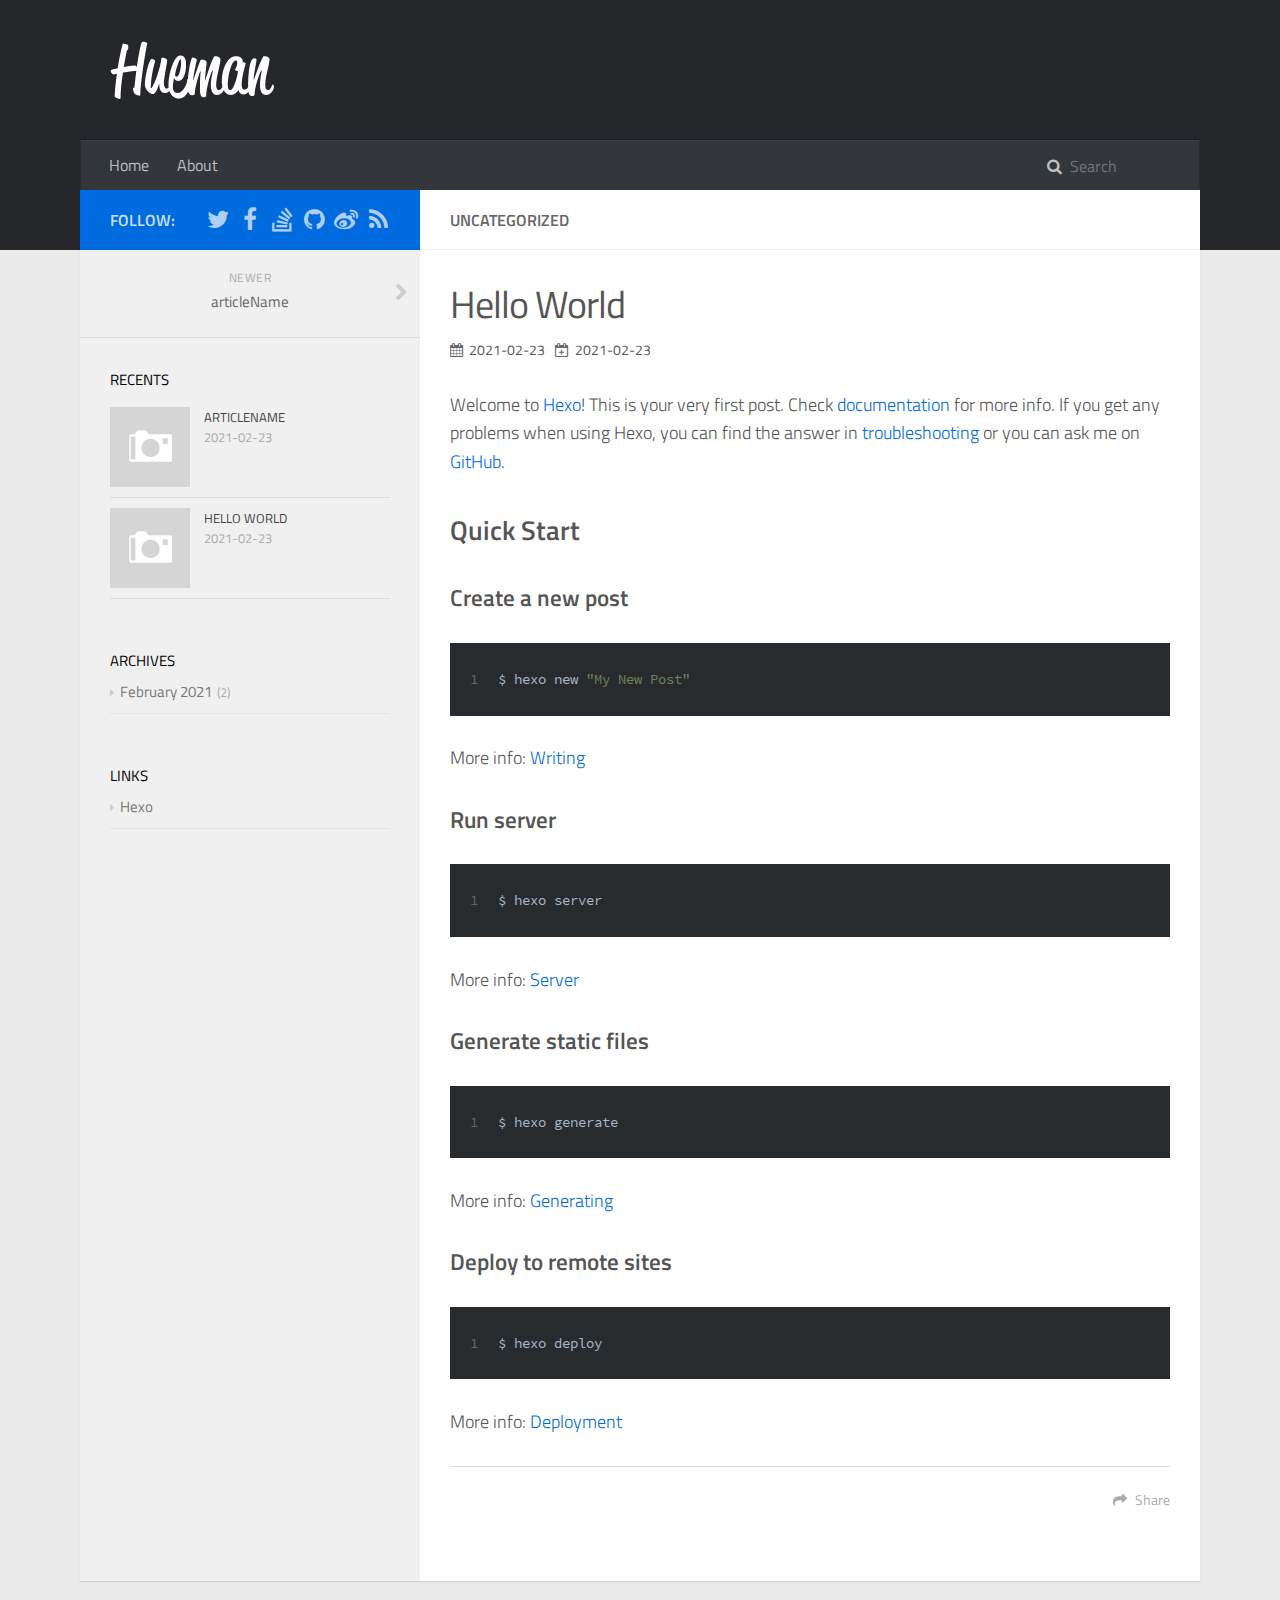
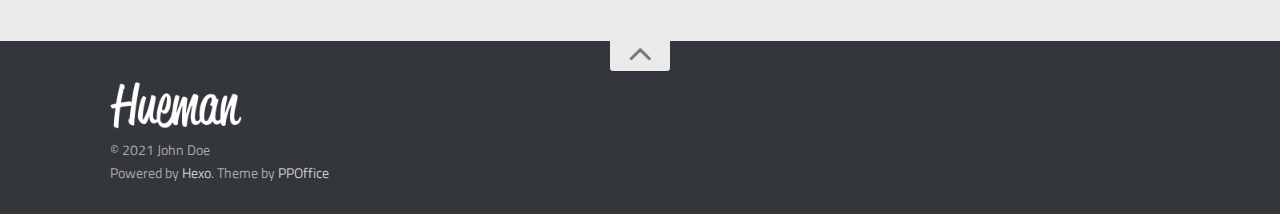
<file: 2021/02/23/hello-world/index.html>
<!DOCTYPE html><html><head><meta charset="utf-8"><title>Hello World | Hexo</title><meta name="viewport" content="width=device-width,initial-scale=1,maximum-scale=1"><meta name="keywords" content=""><meta name="description" content="Welcome to Hexo! This is your very first post. Check documentation for more info. If you get any problems when using Hexo, you can find the answer in troubleshooting or you can ask me on GitHub. Quick"><meta property="og:type" content="article"><meta property="og:title" content="Hello World"><meta property="og:url" content="http://example.com/2021/02/23/hello-world/index.html"><meta property="og:site_name" content="Hexo"><meta property="og:description" content="Welcome to Hexo! This is your very first post. Check documentation for more info. If you get any problems when using Hexo, you can find the answer in troubleshooting or you can ask me on GitHub. Quick"><meta property="og:locale" content="en_US"><meta property="article:published_time" content="2021-02-23T11:24:10.599Z"><meta property="article:modified_time" content="2021-02-23T11:24:10.599Z"><meta property="article:author" content="John Doe"><meta name="twitter:card" content="summary"><link rel="alternate" href="/" title="Hexo" type="application/atom+xml"><link rel="stylesheet" href="/libs/font-awesome/css/font-awesome.min.css"><link rel="stylesheet" href="/libs/titillium-web/styles.css"><link rel="stylesheet" href="/libs/source-code-pro/styles.css"><link rel="stylesheet" href="/css/style.css"><script src="/libs/jquery/3.5.0/jquery.min.js"></script><link rel="stylesheet" href="/libs/lightgallery/css/lightgallery.min.css"><link rel="stylesheet" href="/libs/justified-gallery/justifiedGallery.min.css"><meta name="generator" content="Hexo 5.4.0"></head><body><div id="wrap"><header id="header"><div id="header-outer" class="outer"><div class="container"><div class="container-inner"><div id="header-title"><h1 class="logo-wrap"><a href="/" class="logo"></a></h1></div><div id="header-inner" class="nav-container"><a id="main-nav-toggle" class="nav-icon fa fa-bars"></a><div class="nav-container-inner"><ul id="main-nav"><li class="main-nav-list-item"><a class="main-nav-list-link" href="/">Home</a></li><li class="main-nav-list-item"><a class="main-nav-list-link" href="/about/index.html">About</a></li></ul><nav id="sub-nav"><div id="search-form-wrap"><form class="search-form"><input type="text" class="ins-search-input search-form-input" placeholder="Search"> <button type="submit" class="search-form-submit"></button></form><div class="ins-search"><div class="ins-search-mask"></div><div class="ins-search-container"><div class="ins-input-wrapper"><input type="text" class="ins-search-input" placeholder="Type something..."> <span class="ins-close ins-selectable"><i class="fa fa-times-circle"></i></span></div><div class="ins-section-wrapper"><div class="ins-section-container"></div></div></div></div><script>window.INSIGHT_CONFIG={TRANSLATION:{POSTS:"Posts",PAGES:"Pages",CATEGORIES:"Categories",TAGS:"Tags",UNTITLED:"(Untitled)"},ROOT_URL:"/",CONTENT_URL:"/content.json"}</script><script src="/js/insight.js"></script></div></nav></div></div></div></div></div></header><div class="container"><div class="main-body container-inner"><div class="main-body-inner"><section id="main"><div class="main-body-header"><h1 class="header">uncategorized</h1></div><div class="main-body-content"><article id="post-hello-world" class="article article-single article-type-post" itemscope itemprop="blogPost"><div class="article-inner"><header class="article-header"><h1 class="article-title" itemprop="name">Hello World</h1></header><div class="article-meta"><div class="article-date"><i class="fa fa-calendar"></i> <a href="/2021/02/23/hello-world/" class="article-date"><time datetime="2021-02-23T11:24:10.599Z" itemprop="datePublished">2021-02-23</time></a></div><div class="article-date"><i class="fa fa-calendar-plus-o"></i> <a href="/2021/02/23/hello-world/" class="article-date"><time datetime="2021-02-23T11:24:10.599Z" itemprop="dateModified">2021-02-23</time></a></div></div><div class="article-entry" itemprop="articleBody"><p>Welcome to <a target="_blank" rel="noopener" href="https://hexo.io/">Hexo</a>! This is your very first post. Check <a target="_blank" rel="noopener" href="https://hexo.io/docs/">documentation</a> for more info. If you get any problems when using Hexo, you can find the answer in <a target="_blank" rel="noopener" href="https://hexo.io/docs/troubleshooting.html">troubleshooting</a> or you can ask me on <a target="_blank" rel="noopener" href="https://github.com/hexojs/hexo/issues">GitHub</a>.</p><h2 id="Quick-Start"><a href="#Quick-Start" class="headerlink" title="Quick Start"></a>Quick Start</h2><h3 id="Create-a-new-post"><a href="#Create-a-new-post" class="headerlink" title="Create a new post"></a>Create a new post</h3><figure class="highlight bash"><table><tr><td class="gutter"><pre><span class="line">1</span><br></pre></td><td class="code"><pre><span class="line">$ hexo new <span class="string">&quot;My New Post&quot;</span></span><br></pre></td></tr></table></figure><p>More info: <a target="_blank" rel="noopener" href="https://hexo.io/docs/writing.html">Writing</a></p><h3 id="Run-server"><a href="#Run-server" class="headerlink" title="Run server"></a>Run server</h3><figure class="highlight bash"><table><tr><td class="gutter"><pre><span class="line">1</span><br></pre></td><td class="code"><pre><span class="line">$ hexo server</span><br></pre></td></tr></table></figure><p>More info: <a target="_blank" rel="noopener" href="https://hexo.io/docs/server.html">Server</a></p><h3 id="Generate-static-files"><a href="#Generate-static-files" class="headerlink" title="Generate static files"></a>Generate static files</h3><figure class="highlight bash"><table><tr><td class="gutter"><pre><span class="line">1</span><br></pre></td><td class="code"><pre><span class="line">$ hexo generate</span><br></pre></td></tr></table></figure><p>More info: <a target="_blank" rel="noopener" href="https://hexo.io/docs/generating.html">Generating</a></p><h3 id="Deploy-to-remote-sites"><a href="#Deploy-to-remote-sites" class="headerlink" title="Deploy to remote sites"></a>Deploy to remote sites</h3><figure class="highlight bash"><table><tr><td class="gutter"><pre><span class="line">1</span><br></pre></td><td class="code"><pre><span class="line">$ hexo deploy</span><br></pre></td></tr></table></figure><p>More info: <a target="_blank" rel="noopener" href="https://hexo.io/docs/one-command-deployment.html">Deployment</a></p></div><footer class="article-footer"><a data-url="http://example.com/2021/02/23/hello-world/" data-id="cklktu50f0001rrtw6se872xt" class="article-share-link"><i class="fa fa-share"></i>Share</a><script>!function(i){i("body").on("click",function(){i(".article-share-box.on").removeClass("on")}).on("click",".article-share-link",function(t){t.stopPropagation();var e=i(this),a=e.attr("data-url"),o=encodeURIComponent(a),t="article-share-box-"+e.attr("data-id"),e=e.offset();if(i("#"+t).length){if((r=i("#"+t)).hasClass("on"))return void r.removeClass("on")}else{var o=['<div id="'+t+'" class="article-share-box">','<input class="article-share-input" value="'+a+'">','<div class="article-share-links">','<a href="https://twitter.com/intent/tweet?url='+o+'" class="article-share-twitter" target="_blank" title="Twitter"></a>','<a href="https://www.facebook.com/sharer.php?u='+o+'" class="article-share-facebook" target="_blank" title="Facebook"></a>','<a href="http://pinterest.com/pin/create/button/?url='+o+'" class="article-share-pinterest" target="_blank" title="Pinterest"></a>','<a href="https://plus.google.com/share?url='+o+'" class="article-share-google" target="_blank" title="Google+"></a>',"</div>","</div>"].join(""),r=i(o);i("body").append(r)}i(".article-share-box.on").hide(),r.css({top:e.top+25,left:e.left}).addClass("on")}).on("click",".article-share-box",function(t){t.stopPropagation()}).on("click",".article-share-box-input",function(){i(this).select()}).on("click",".article-share-box-link",function(t){t.preventDefault(),t.stopPropagation(),window.open(this.href,"article-share-box-window-"+Date.now(),"width=500,height=450")})}(jQuery)</script></footer></div><script type="application/ld+json">{
        "@context": "https://schema.org",
        "@type": "BlogPosting",
        "author": {
            "@type": "Person",
            "name": "John Doe"
        },
        "headline": "Hello World",
        "image": "http://example.com",
        "keywords": "",
        "genre": "",
        "datePublished": "2021-02-23",
        "dateCreated": "2021-02-23",
        "dateModified": "2021-02-23",
        "url": "http://example.com/2021/02/23/hello-world/",
        "description": "Welcome to Hexo! This is your very first post. Check documentation for more info. If you get any problems when using Hexo, you can find the answer in troubleshooting or you can ask me on GitHub.
Quick",
        "wordCount": 128
    }</script></article><section id="comments"><div id="disqus_thread"><noscript>Please enable JavaScript to view the <a target="_blank" rel="noopener" href="//disqus.com/?ref_noscript">comments powered by Disqus.</a></noscript></div></section></div></section><aside id="sidebar"><a class="sidebar-toggle" title="Expand Sidebar"><i class="toggle icon"></i></a><div class="sidebar-top"><p>follow:</p><ul class="social-links"><li><a class="social-tooltip" title="twitter" href="/" target="_blank" rel="noopener"><i class="icon fa fa-twitter"></i></a></li><li><a class="social-tooltip" title="facebook" href="/" target="_blank" rel="noopener"><i class="icon fa fa-facebook"></i></a></li><li><a class="social-tooltip" title="stack-overflow" href="/" target="_blank" rel="noopener"><i class="icon fa fa-stack-overflow"></i></a></li><li><a class="social-tooltip" title="github" href="https://github.com/ppoffice/hexo-theme-hueman" target="_blank" rel="noopener"><i class="icon fa fa-github"></i></a></li><li><a class="social-tooltip" title="weibo" href="/" target="_blank" rel="noopener"><i class="icon fa fa-weibo"></i></a></li><li><a class="social-tooltip" title="rss" href="/" target="_blank" rel="noopener"><i class="icon fa fa-rss"></i></a></li></ul></div><nav id="article-nav"><a href="/2021/02/23/articleName/" id="article-nav-newer" class="article-nav-link-wrap"><strong class="article-nav-caption">newer</strong><p class="article-nav-title">articleName</p><i class="icon fa fa-chevron-right" id="icon-chevron-right"></i></a></nav><div class="widgets-container"><div class="widget-wrap"><h3 class="widget-title">recents</h3><div class="widget"><ul id="recent-post"><li><div class="item-thumbnail"><a href="/2021/02/23/articleName/" class="thumbnail"><span class="thumbnail-image thumbnail-none"></span></a></div><div class="item-inner"><p class="item-category"></p><p class="item-title"><a href="/2021/02/23/articleName/" class="title">articleName</a></p><p class="item-date"><time datetime="2021-02-23T12:00:53.000Z" itemprop="datePublished">2021-02-23</time></p></div></li><li><div class="item-thumbnail"><a href="/2021/02/23/hello-world/" class="thumbnail"><span class="thumbnail-image thumbnail-none"></span></a></div><div class="item-inner"><p class="item-category"></p><p class="item-title"><a href="/2021/02/23/hello-world/" class="title">Hello World</a></p><p class="item-date"><time datetime="2021-02-23T11:24:10.599Z" itemprop="datePublished">2021-02-23</time></p></div></li></ul></div></div><div class="widget-wrap widget-list"><h3 class="widget-title">archives</h3><div class="widget"><ul class="archive-list"><li class="archive-list-item"><a class="archive-list-link" href="/archives/2021/02/">February 2021</a><span class="archive-list-count">2</span></li></ul></div></div><div class="widget-wrap widget-list"><h3 class="widget-title">links</h3><div class="widget"><ul><li><a target="_blank" rel="noopener" href="http://hexo.io">Hexo</a></li></ul></div></div></div></aside></div></div></div><footer id="footer"><div class="container"><div class="container-inner"><a id="back-to-top" href="javascript:;"><i class="icon fa fa-angle-up"></i></a><div class="credit"><h1 class="logo-wrap"><a href="/" class="logo"></a></h1><p>&copy; 2021 John Doe</p><p>Powered by <a href="https://hexo.io/" target="_blank">Hexo</a>. Theme by <a href="https://github.com/ppoffice" target="_blank">PPOffice</a></p></div><div class="footer-plugins"></div></div></div></footer></div><script>var disqus_shortname="hexo-theme-hueman",disqus_url="http://example.com/2021/02/23/hello-world/";!function(){var e=document.createElement("script");e.type="text/javascript",e.async=!0,e.src="//"+disqus_shortname+".disqus.com/embed.js",(document.getElementsByTagName("head")[0]||document.getElementsByTagName("body")[0]).appendChild(e)}()</script><script src="/libs/lightgallery/js/lightgallery.min.js"></script><script src="/libs/lightgallery/js/lg-thumbnail.min.js"></script><script src="/libs/lightgallery/js/lg-pager.min.js"></script><script src="/libs/lightgallery/js/lg-autoplay.min.js"></script><script src="/libs/lightgallery/js/lg-fullscreen.min.js"></script><script src="/libs/lightgallery/js/lg-zoom.min.js"></script><script src="/libs/lightgallery/js/lg-hash.min.js"></script><script src="/libs/lightgallery/js/lg-share.min.js"></script><script src="/libs/lightgallery/js/lg-video.min.js"></script><script src="/libs/justified-gallery/jquery.justifiedGallery.min.js"></script><script src="/js/main.js"></script></body></html>
</file>
<file: libs/titillium-web/styles.css>
/* build time:Thu Feb 25 2021 20:12:30 GMT+0800 (中国标准时间)*/
@font-face{font-family:'Titillium Web';font-style:normal;font-weight:300;src:local('Titillium WebLight'),local('TitilliumWeb-Light'),url(fonts/anMUvcNT0H1YN4FII8wpr9INifKjd1RJ3NxxEi9Cy2w.woff2) format('woff2');unicode-range:U+0100-024F,U+1E00-1EFF,U+20A0-20AB,U+20AD-20CF,U+2C60-2C7F,U+A720-A7FF}@font-face{font-family:'Titillium Web';font-style:normal;font-weight:300;src:local('Titillium WebLight'),local('TitilliumWeb-Light'),url(fonts/anMUvcNT0H1YN4FII8wpr4-67659ICLY8bMrYhtePPA.woff2) format('woff2');unicode-range:U+0000-00FF,U+0131,U+0152-0153,U+02C6,U+02DA,U+02DC,U+2000-206F,U+2074,U+20AC,U+2212,U+2215,U+E0FF,U+EFFD,U+F000}@font-face{font-family:'Titillium Web';font-style:normal;font-weight:400;src:local('Titillium Web'),local('TitilliumWeb-Regular'),url(fonts/7XUFZ5tgS-tD6QamInJTcSo_WB_cotcEMUw1LsIE8mM.woff2) format('woff2');unicode-range:U+0100-024F,U+1E00-1EFF,U+20A0-20AB,U+20AD-20CF,U+2C60-2C7F,U+A720-A7FF}@font-face{font-family:'Titillium Web';font-style:normal;font-weight:400;src:local('Titillium Web'),local('TitilliumWeb-Regular'),url(fonts/7XUFZ5tgS-tD6QamInJTcZSnX671uNZIV63UdXh3Mg0.woff2) format('woff2');unicode-range:U+0000-00FF,U+0131,U+0152-0153,U+02C6,U+02DA,U+02DC,U+2000-206F,U+2074,U+20AC,U+2212,U+2215,U+E0FF,U+EFFD,U+F000}@font-face{font-family:'Titillium Web';font-style:normal;font-weight:600;src:local('Titillium WebSemiBold'),local('TitilliumWeb-SemiBold'),url(fonts/anMUvcNT0H1YN4FII8wpr_SNRT0fZ5CX-AqRkMYgJJo.woff2) format('woff2');unicode-range:U+0100-024F,U+1E00-1EFF,U+20A0-20AB,U+20AD-20CF,U+2C60-2C7F,U+A720-A7FF}@font-face{font-family:'Titillium Web';font-style:normal;font-weight:600;src:local('Titillium WebSemiBold'),local('TitilliumWeb-SemiBold'),url(fonts/anMUvcNT0H1YN4FII8wpr46gJz9aNFrmnwBdd69aqzY.woff2) format('woff2');unicode-range:U+0000-00FF,U+0131,U+0152-0153,U+02C6,U+02DA,U+02DC,U+2000-206F,U+2074,U+20AC,U+2212,U+2215,U+E0FF,U+EFFD,U+F000}
/* rebuild by neat */
</file>
<file: libs/source-code-pro/styles.css>
/* build time:Thu Feb 25 2021 20:12:30 GMT+0800 (中国标准时间)*/
@font-face{font-family:'Source Code Pro';font-style:normal;font-weight:400;src:local('Source Code Pro'),local('SourceCodePro-Regular'),url(fonts/mrl8jkM18OlOQN8JLgasDy2Q8seG17bfDXYR_jUsrzg.woff2) format('woff2');unicode-range:U+0100-024F,U+1E00-1EFF,U+20A0-20AB,U+20AD-20CF,U+2C60-2C7F,U+A720-A7FF}@font-face{font-family:'Source Code Pro';font-style:normal;font-weight:400;src:local('Source Code Pro'),local('SourceCodePro-Regular'),url(fonts/mrl8jkM18OlOQN8JLgasD9V_2ngZ8dMf8fLgjYEouxg.woff2) format('woff2');unicode-range:U+0000-00FF,U+0131,U+0152-0153,U+02C6,U+02DA,U+02DC,U+2000-206F,U+2074,U+20AC,U+2212,U+2215,U+E0FF,U+EFFD,U+F000}
/* rebuild by neat */
</file>
<file: css/style.css>
/* build time:Thu Feb 25 2021 20:12:30 GMT+0800 (中国标准时间)*/
#main .main-body-header a,#main .main-body-header em,.archive-year,.article-meta{text-transform:uppercase;color:#666;line-height:1em;text-shadow:0 1px #fff}#main .main-body-header a,#main .main-body-header a a,#main .main-body-header em,#main .main-body-header em a,.archive-year,.archive-year a,.article-meta,.article-meta a{text-decoration:none}.article-entry h1,.widget h1{font-size:2em}.article-entry h2,.widget h2{font-size:1.5em}.article-entry h3,.widget h3{font-size:1.3em}.article-entry h4,.widget h4{font-size:1.2em}.article-entry h5,.widget h5{font-size:1em}.article-entry h6,.widget h6{font-size:1em;color:#aaa}.article-entry hr,.widget hr{border:1px dashed #ddd}.article-entry strong,.widget strong{font-weight:700}.article-entry cite,.article-entry em,.widget cite,.widget em{font-style:italic}.article-entry sub,.article-entry sup,.widget sub,.widget sup{font-size:.75em;line-height:0;position:relative;vertical-align:baseline}.article-entry sup,.widget sup{top:-.5em}.article-entry sub,.widget sub{bottom:-.2em}.article-entry small,.widget small{font-size:.85em}.article-entry abbr,.article-entry acronym,.widget abbr,.widget acronym{border-bottom:1px dotted}.article-entry dl,.article-entry ol,.article-entry ul,.widget dl,.widget ol,.widget ul{line-height:1.6em}.article-entry ol ol,.article-entry ol ul,.article-entry ul ol,.article-entry ul ul,.widget ol ol,.widget ol ul,.widget ul ol,.widget ul ul{margin-top:0;margin-bottom:0;margin-left:20px}.article-entry ul,.widget ul{list-style:disc;list-style-position:inside}.article-entry ol,.widget ol{list-style:decimal;list-style-position:inside}.article-entry dt,.widget dt{font-weight:700;list-style-position:inside}a,abbr,acronym,address,applet,big,blockquote,body,caption,cite,code,dd,del,dfn,div,dl,dt,em,fieldset,form,h1,h2,h3,h4,h5,h6,html,iframe,img,ins,kbd,label,legend,li,object,ol,p,pre,q,s,samp,small,span,strike,strong,sub,sup,table,tbody,td,tfoot,th,thead,tr,tt,ul,var{margin:0;padding:0;border:0;outline:0;font-weight:inherit;font-style:inherit;font-family:inherit;font-size:100%;vertical-align:baseline}body{line-height:1;color:#000;background:#fff}ol,ul{list-style:none}table{border-collapse:separate;border-spacing:0;vertical-align:middle}caption,td,th{text-align:left;font-weight:400;vertical-align:middle}a img{border:none}button,input{margin:0;padding:0}button::-moz-focus-inner,input::-moz-focus-inner{border:0;padding:0}#container,body,html{height:100%}::selection{color:#fff;background:#006bde}body{background:#eaeaea;font:14px "Titillium Web","Helvetica Neue",Helvetica,Arial,"Microsoft Yahei",sans-serif;-webkit-text-size-adjust:100%}code{margin:0 2px;color:#e96900;padding:3px 5px;font-size:.8em;border-radius:2px;font-family:"Source Code Pro",Consolas,Monaco,Menlo,Consolas,monospace;background-color:#f8f8f8}.container{position:relative;padding:0 20px}.container-inner{max-width:1120px;min-width:320px;width:100%;margin:0 auto}.container-inner:after,.container-inner:before{content:"";display:table}.container-inner:after{clear:both}.alignleft,.left{float:left}.alignright,.right{float:right}.clear{clear:both}.logo{display:block;padding:10px 0;width:165px;height:60px;background-image:url(images/logo-header.png);background-position:0 10px;background-repeat:no-repeat;-webkit-background-size:165px 60px;-moz-background-size:165px 60px;background-size:165px 60px}.main-body{margin-top:-60px;background-color:#fff}.main-body-inner{position:relative;-webkit-box-sizing:border-box;-moz-box-sizing:border-box;box-sizing:border-box;-webkit-box-shadow:rgba(0,0,0,.098) 0 1px 1px 0;box-shadow:rgba(0,0,0,.098) 0 1px 1px 0;padding-left:340px;background:url(images/s-left.png) repeat-y left 0}.main-body-inner:after,.main-body-inner:before{content:"";display:table}.main-body-inner:after{clear:both}#main{float:right;width:100%;-webkit-box-sizing:border-box;-moz-box-sizing:border-box;box-sizing:border-box;min-height:600px}#main .main-body-header{background:#fff;position:relative;padding:18px 30px 17px;border-bottom:1px solid #eee;color:#666;font-size:16px;font-weight:600;text-transform:uppercase;line-height:24px}#main .main-body-header .page-title-link,#main .main-body-header i{margin-right:8px}#main .main-body-header i{font-weight:400}#main .main-body-header a,#main .main-body-header em{color:#aaa}#main .main-body-content:after,#main .main-body-content:before{content:"";display:table}#main .main-body-content:after{clear:both}#header{background:#26272b;padding-bottom:60px;position:relative}#header-outer{height:100%;position:relative}#header-inner{position:relative}#header-title{text-align:center;padding:30px 30px}#header-title:after,#header-title:before{content:"";display:table}#header-title:after{clear:both}#header-title .logo-wrap,#header-title .subtitle-wrap{float:left}#header-title .subtitle-wrap{padding:10px 0 0;margin-left:20px}#header-title .subtitle{font-size:16px;font-style:italic;line-height:70px;color:rgba(255,255,255,.7);text-shadow:0 1px rgba(0,0,0,.2)}.nav-container .nav-container-inner #main-nav .main-nav-list-item .main-nav-list-link,.nav-container .nav-icon{float:left;color:rgba(255,255,255,.7);text-decoration:none;text-shadow:0 1px rgba(0,0,0,.2);display:block;padding:20px 15px;-webkit-transition:.2s ease-in;-moz-transition:.2s ease-in;-ms-transition:.2s ease-in;transition:.2s ease-in}.nav-container .nav-container-inner #main-nav .main-nav-list-item .main-nav-list-link:hover,.nav-container .nav-icon:hover{color:#fff;background:rgba(0,0,0,.1)}.nav-container{padding:0 15px;background:#33363b;z-index:1;-webkit-box-shadow:inset 0 1px 0 rgba(255,255,255,.05),0 -1px 0 rgba(0,0,0,.2),inset 1px 0 0 rgba(0,0,0,.2),inset -1px 0 0 rgba(0,0,0,.2);box-shadow:inset 0 1px 0 rgba(255,255,255,.05),0 -1px 0 rgba(0,0,0,.2),inset 1px 0 0 rgba(0,0,0,.2),inset -1px 0 0 rgba(0,0,0,.2)}.nav-container:after,.nav-container:before{content:"";display:table}.nav-container:after{clear:both}.nav-container .nav-icon{line-height:20px;padding:15px 14px;text-align:center;font-size:14px;position:relative;cursor:pointer}.nav-container #main-nav-toggle{display:none;width:100%;text-align:right;-webkit-box-sizing:border-box;-moz-box-sizing:border-box;box-sizing:border-box;border-bottom:1px solid rgba(255,255,255,.06)}.nav-container #main-nav-toggle:before{content:"\f0c9"}.nav-container .nav-container-inner:after,.nav-container .nav-container-inner:before{content:"";display:table}.nav-container .nav-container-inner:after{clear:both}.nav-container .nav-container-inner #main-nav{float:left}.nav-container .nav-container-inner #main-nav .main-nav-list{float:left}.nav-container .nav-container-inner #main-nav .main-nav-list-item{position:relative;float:left}.nav-container .nav-container-inner #main-nav .main-nav-list-item.top-level-menu>a:after{content:"\f0d7"!important;float:none;margin-left:6px;font-size:14px;line-height:1.2em;opacity:.5;font-family:FontAwesome;display:inline-block}.nav-container .nav-container-inner #main-nav .main-nav-list-item.top-level-menu:hover>a{color:#fff;background:rgba(0,0,0,.1)}.nav-container .nav-container-inner #main-nav .main-nav-list-item .main-nav-list-link{line-height:20px;padding:15px 14px;font-size:16px}.nav-container .nav-container-inner #main-nav .main-nav-list-item .main-nav-list-link.current{color:#fff}.nav-container .nav-container-inner #main-nav .main-nav-list-item .main-nav-list-child{top:100%;display:none;padding:10px 0;overflow:hidden;position:absolute;width:180px;background:#33363b url(images/opacity-10.png) repeat}.nav-container .nav-container-inner #main-nav .main-nav-list-item .main-nav-list-child li{-webkit-box-shadow:0 1px 0 rgba(255,255,255,.06);box-shadow:0 1px 0 rgba(255,255,255,.06)}.nav-container .nav-container-inner #main-nav .main-nav-list-item .main-nav-list-child li:last-child{-webkit-box-shadow:none;box-shadow:none}.nav-container .nav-container-inner #main-nav .main-nav-list-item .main-nav-list-child li,.nav-container .nav-container-inner #main-nav .main-nav-list-item .main-nav-list-child li a{width:100%;display:block;-webkit-box-sizing:border-box;-moz-box-sizing:border-box;box-sizing:border-box}.nav-container .nav-container-inner #sub-nav{float:right}.search-form{padding:14px 15px 16px;height:50px;overflow:hidden;-webkit-box-sizing:border-box;-moz-box-sizing:border-box;box-sizing:border-box}.search-form:before{content:"\f002";margin-right:8px;color:rgba(255,255,255,.7);font:normal normal normal 16px/1 FontAwesome}.search-form-input,.search-form-input.ins-search-input,.search-form-input.st-default-search-input,.search-form-input.st-ui-search-input{-webkit-appearance:textarea;padding:0;width:100px;height:auto!important;border:none!important;outline:0!important;background:0 0!important;line-height:1.6em;-webkit-transition:.2s ease-in;-moz-transition:.2s ease-in;-ms-transition:.2s ease-in;transition:.2s ease-in;font:16px "Titillium Web","Helvetica Neue",Helvetica,Arial,"Microsoft Yahei",sans-serif;color:rgba(255,255,255,.7)}.search-form-input.ins-search-input:focus,.search-form-input.st-default-search-input:focus,.search-form-input.st-ui-search-input:focus,.search-form-input:focus{width:200px}.search-form-input.ins-search-input::-webkit-search-cancel-button,.search-form-input.ins-search-input::-webkit-search-results-decoration,.search-form-input.st-default-search-input::-webkit-search-cancel-button,.search-form-input.st-default-search-input::-webkit-search-results-decoration,.search-form-input.st-ui-search-input::-webkit-search-cancel-button,.search-form-input.st-ui-search-input::-webkit-search-results-decoration,.search-form-input::-webkit-search-cancel-button,.search-form-input::-webkit-search-results-decoration{-webkit-appearance:none}.search-form-submit{display:none}#sidebar{float:left;margin-left:-340px;width:340px}#sidebar .sidebar-toggle{display:none}#sidebar .sidebar-top{background:#006bde;padding:15px 30px}#sidebar .sidebar-top:after,#sidebar .sidebar-top:before{content:"";display:table}#sidebar .sidebar-top:after{clear:both}#sidebar .sidebar-top .sidebar-top-inner:after,#sidebar .sidebar-top .sidebar-top-inner:before{content:"";display:table}#sidebar .sidebar-top .sidebar-top-inner:after{clear:both}#sidebar .sidebar-top p{float:left;color:rgba(255,255,255,.8);font-size:16px;font-weight:600;text-transform:uppercase;line-height:24px;padding:3px 0}#sidebar .sidebar-top .social-links{float:right;position:relative;padding-top:2px}#sidebar .sidebar-top .social-links li{float:left;margin-left:8px}#sidebar .sidebar-top .social-links li a:hover i:before{color:#fff}#sidebar .sidebar-top .social-links .social-tooltip{position:relative}#sidebar .sidebar-top .social-links .social-tooltip:hover:after{top:-41px;background:#fff;font-size:14px;color:#666;content:attr(title);display:block;right:0;padding:5px 15px;position:absolute;white-space:nowrap;border-radius:3px;-webkit-box-shadow:0 0 2px rgba(0,0,0,.2);box-shadow:0 0 2px rgba(0,0,0,.2);text-transform:uppercase;z-index:1}#sidebar .sidebar-top .social-links .social-tooltip:hover:before{top:-10px;right:8px;border:solid;border-color:#fff transparent;border-width:5px 5px 0 5px;content:"";display:block;position:absolute;z-index:2}#sidebar .sidebar-top i{color:rgba(255,255,255,.7);font-size:24px;width:24px}#article-nav{position:relative}#article-nav:after,#article-nav:before{content:"";display:table}#article-nav:after{clear:both}.article-nav-link-wrap{position:relative;margin-top:0;display:block;color:#aaa;padding:16px 40px 24px;border-bottom:1px solid #ddd;-webkit-transition:.2s ease-in;-moz-transition:.2s ease-in;-ms-transition:.2s ease-in;transition:.2s ease-in;text-align:center;text-decoration:none}.article-nav-link-wrap .icon{position:absolute;color:#ccc;font-size:18px;top:50%;width:1em;margin-top:-10px}.article-nav-link-wrap #icon-chevron-left{left:10px}.article-nav-link-wrap #icon-chevron-right{right:10px}.article-nav-link-wrap:hover{background:rgba(0,0,0,.02)}.article-nav-link-wrap:hover .icon{color:#006bde}.article-nav-caption{display:block;font-size:12px;color:#aaa;letter-spacing:.5px;line-height:24px;font-weight:400;text-transform:uppercase}.article-nav-title{font-size:15px;color:#666}.widget-wrap{padding:30px 30px 20px}.widget-title{font-size:15px;font-weight:400;text-transform:uppercase;margin-bottom:6px}.widget{line-height:1.6em;word-wrap:break-word;font-size:.9em;color:#777;border-radius:3px}.widget a{text-decoration:none;color:#777}.widget a:hover{color:#444}.widget dl dl,.widget dl ol,.widget dl ul,.widget ol dl,.widget ol ol,.widget ol ul,.widget ul dl,.widget ul ol,.widget ul ul{margin-left:15px;list-style:disc}.widget ol,.widget ul{list-style:none;margin:0}.widget ol ol,.widget ol ul,.widget ul ol,.widget ul ul{margin:0 20px}.widget ol ul,.widget ul ul{list-style:disc}.widget ol ol,.widget ul ol{list-style:decimal}.widget-list ol,.widget-list ul{list-style:none}.widget-list ol li,.widget-list ul li{margin:10px 0;padding-bottom:10px;font-size:15px;border-bottom:1px solid #e4e4e4}.widget-list ol li:last-child,.widget-list ul li:last-child{margin-bottom:0}.widget-list ol li a,.widget-list ul li a{color:#777}.widget-list ol li a:before,.widget-list ul li a:before{color:#ccc;content:"\f0da";font-size:12px;margin-right:6px;font-family:FontAwesome;-webkit-transition:.2s ease;-moz-transition:.2s ease;-ms-transition:.2s ease;transition:.2s ease}.widget-list ol li a:hover:before,.widget-list ul li a:hover:before{color:#444}.widget-list ol ol,.widget-list ol ul,.widget-list ul ol,.widget-list ul ul{list-style:none}.widget-list ol ol li,.widget-list ol ul li,.widget-list ul ol li,.widget-list ul ul li{border:none;padding-bottom:0}.widget-float a{font-size:15px}#recent-post li{padding:10px 0 10px 94px;border-bottom:1px solid #ddd}#recent-post li:after,#recent-post li:before{content:"";display:table}#recent-post li:after{clear:both}#recent-post.no-thumbnail li{padding:10px 0}#recent-post li .item-thumbnail{opacity:1;margin-left:-94px;-webkit-transition:all .2s ease;-moz-transition:all .2s ease;-ms-transition:all .2s ease;transition:all .2s ease;float:left}#recent-post li .item-thumbnail .thumbnail{width:80px;height:80px;display:block;position:relative;overflow:hidden}#recent-post li .item-thumbnail .thumbnail span{width:100%;height:100%;display:block}#recent-post li .item-thumbnail .thumbnail .thumbnail-image{position:absolute;-webkit-background-size:cover;-moz-background-size:cover;background-size:cover;background-position:center}#recent-post li .item-thumbnail .thumbnail .thumbnail-none{background-image:url(images/thumb-default-small.png);-webkit-background-size:100% 100%;-moz-background-size:100% 100%;background-size:100% 100%}#recent-post li .item-inner .item-category,#recent-post li .item-inner a{font-size:13px;text-transform:uppercase}#recent-post li .item-inner .item-category a,#recent-post li .item-inner a a{color:#006bde}#recent-post li .item-inner .item-category a:hover,#recent-post li .item-inner a a:hover{color:#444}#recent-post li .item-inner .item-category .icon,#recent-post li .item-inner .item-category a,#recent-post li .item-inner a .icon,#recent-post li .item-inner a a{margin-right:5px}#recent-post li .item-inner .item-title{font-size:15px}#recent-post li .item-inner .item-title a{color:#444;-webkit-transition:all .2s ease;-moz-transition:all .2s ease;-ms-transition:all .2s ease;transition:all .2s ease}#recent-post li .item-inner .item-date{color:#aaa;font-size:13px;text-transform:uppercase}#recent-post li:hover .item-thumbnail{opacity:.8}#recent-post li:hover .item-title a{color:#006bde}.archive-list-count,.category-list-count,.tag-list-count{padding-left:5px;color:#aaa;font-size:.85em}.archive-list-count:before,.category-list-count:before,.tag-list-count:before{content:"("}.archive-list-count:after,.category-list-count:after,.tag-list-count:after{content:")"}.tagcloud a{margin-right:5px}.toc-article{margin:0;padding:0}.toc-article .toc{padding:0;margin:10px 0 0}.toc-article .toc .toc-item{list-style:none}.article-single{padding:30px 30px 20px}.article-inner{overflow:hidden}.article-row{width:100%;float:left;position:relative;padding:30px 0 0 30px;border-bottom:1px solid #eee;-webkit-box-sizing:border-box;-moz-box-sizing:border-box;box-sizing:border-box}.article-row:after,.article-row:before{content:"";display:table}.article-row:after{clear:both}.article-summary{width:50%;float:left;margin-bottom:30px}.article-summary a{text-decoration:none;color:#006bde}.article-summary .article-summary-inner{margin-right:30px}.article-summary .article-summary-inner .thumbnail{height:0;width:100%;display:block;overflow:hidden;position:relative;margin-bottom:1em;padding-bottom:47.11%}.article-summary .article-summary-inner .thumbnail .comment-counter{right:0;top:15px;color:#fff;font-size:12px;padding:2px 7px;line-height:19px;position:absolute;display:inline-block;background-color:#82b965}.article-summary .article-summary-inner .thumbnail .comment-counter:before{top:3px;left:-16px;content:'';position:absolute;display:inline-block;border:9px solid transparent;border-right-color:#82b965}.article-summary .article-summary-inner .thumbnail .thumbnail-image{display:block;position:absolute;width:100%;height:100%;opacity:1;-webkit-background-size:cover;-moz-background-size:cover;background-size:cover;background-position:center;-webkit-transition:opacity .3s ease-in;-moz-transition:opacity .3s ease-in;-ms-transition:opacity .3s ease-in;transition:opacity .3s ease-in}.article-summary .article-summary-inner .thumbnail .thumbnail-none{width:100%;height:100%;-webkit-background-size:100% 100%;-moz-background-size:100% 100%;background-size:100% 100%;background-image:url(images/thumb-default.png)}.article-summary .article-summary-inner .article-title{margin-bottom:10px;font-size:22px;font-weight:400;line-height:1.5em;word-wrap:break-word}.article-summary .article-summary-inner .article-title a{-webkit-transition:color .3s ease-in;-moz-transition:color .3s ease-in;-ms-transition:color .3s ease-in;transition:color .3s ease-in;color:#444}.article-summary .article-summary-inner .article-excerpt{position:relative;color:#aaa;font-size:16px;line-height:1.6em;overflow:hidden;height:6.4em}.article-summary:hover .thumbnail .thumbnail-image{opacity:.7}.article-summary:hover .article-title a{color:#006bde}.article-category{float:left;line-height:1em;color:#ccc;text-shadow:0 1px #fff;margin-left:8px}.article-category:before{content:"\2022"}.article-title{text-decoration:none;font-size:38px;letter-spacing:-1px;color:#555;line-height:1.3em;-webkit-transition:color .2s;-moz-transition:color .2s;-ms-transition:color .2s;transition:color .2s;margin-bottom:10px}a.article-title:hover{color:#006bde}.article-meta{line-height:1.6em}.article-meta:after,.article-meta:before{content:"";display:table}.article-meta:after{clear:both}.article-meta>div{float:left;margin-right:10px}.article-meta>div .fa{margin-right:3px}.article-meta a{color:#555}.article-meta a:hover{color:color-link}.article-meta .category{text-transform:uppercase}.article-meta .category a,.article-meta .category i{margin-left:0;margin-right:6px}.article-summary .article-meta{height:1.6em;overflow:hidden}.article-summary .article-meta a{color:#006bde}.article-summary .article-meta>div{margin-right:0}.article-tag .tag-link:before{content:"#"}.article-entry{color:#555;font-size:18px;font-weight:300;line-height:1.6em}.article-entry:after,.article-entry:before{content:"";display:table}.article-entry:after{clear:both}.article-entry p,.article-entry table{margin:1.6em 0}.article-entry h1,.article-entry h2,.article-entry h3,.article-entry h4,.article-entry h5,.article-entry h6{font-weight:600}.article-entry h1,.article-entry h2,.article-entry h3,.article-entry h4,.article-entry h5,.article-entry h6{line-height:1.3em;margin:1.3em 0}.article-entry a{color:#006bde;text-decoration:none}.article-entry a:hover{text-decoration:underline}.article-entry figcaption a{float:right}.article-entry dl,.article-entry ol,.article-entry ul{margin-top:1.6em;margin-bottom:1.6em;list-style-position:outside;padding-left:1.4em}.article-entry dl p,.article-entry ol p,.article-entry ul p{margin:0}.article-entry img,.article-entry video{max-width:100%;height:auto;display:block;margin:auto}.article-entry iframe{border:none}.article-entry table{width:100%;border-collapse:collapse;border-spacing:0}.article-entry th{font-weight:600;border-bottom:3px solid #ddd;padding-bottom:.5em}.article-entry td{border-bottom:1px solid #ddd;padding:10px 0}.article-entry blockquote{color:#777;quote:none;margin:0 0 20px 0;position:relative;font-style:italic;padding-left:50px}.article-entry blockquote:before{top:0;left:0;color:#ccc;font-size:32px;content:"\f10d";position:absolute;text-align:center;font-style:normal;font-family:FontAwesome}.article-entry blockquote footer{font-size:14px;margin:1.6em 0;font-family:"Titillium Web","Helvetica Neue",Helvetica,Arial,"Microsoft Yahei",sans-serif}.article-entry blockquote footer cite:before{content:"—";padding:0 .5em}.article-entry .pullquote{text-align:left;width:45%;margin:0}.article-entry .pullquote.left{margin-left:.5em;margin-right:1em}.article-entry .pullquote.right{margin-right:.5em;margin-left:1em}.article-entry .caption{color:#aaa;display:block;font-size:.9em;margin-top:.5em;position:relative;text-align:center}.article-entry .video-container{position:relative;padding-top:56.25%;height:0;overflow:hidden}.article-entry .video-container embed,.article-entry .video-container iframe,.article-entry .video-container object{position:absolute;top:0;left:0;width:100%;height:100%;margin-top:0}.article-more-link a{display:inline-block;line-height:1em;padding:6px 15px;border-radius:15px;background:#eaeaea;color:#aaa;text-shadow:0 1px #fff;text-decoration:none}.article-more-link a:hover{background:#006bde;color:#fff;text-decoration:none;text-shadow:0 1px #0056b2}.article-footer{font-size:14px;line-height:1.6em;border-top:1px solid #ddd;padding-top:1.6em}.article-footer:after,.article-footer:before{content:"";display:table}.article-footer:after{clear:both}.article-footer a{color:#aaa;text-decoration:none}.article-footer a:hover{color:#555}.article-comment-link i,.article-share-link i{padding-right:8px}.article-comment-link{float:right}.article-share-link{cursor:pointer;float:right;margin-left:20px}.article-share-box{position:absolute;display:none;background:#fff;-webkit-box-shadow:1px 2px 10px rgba(0,0,0,.2);box-shadow:1px 2px 10px rgba(0,0,0,.2);border-radius:3px;margin-left:-145px;overflow:hidden;z-index:1}.article-share-box.on{display:block}.article-share-input{width:100%;background:0 0;-webkit-box-sizing:border-box;-moz-box-sizing:border-box;box-sizing:border-box;font:14px "Titillium Web","Helvetica Neue",Helvetica,Arial,"Microsoft Yahei",sans-serif;padding:0 15px;color:#555;outline:0;border:1px solid #ddd;border-radius:3px 3px 0 0;height:36px;line-height:36px}.article-share-links{background:#eaeaea}.article-share-links:after,.article-share-links:before{content:"";display:table}.article-share-links:after{clear:both}.article-share-facebook,.article-share-google,.article-share-pinterest,.article-share-twitter{width:50px;height:36px;display:block;float:left;position:relative;color:#999;text-align:center;line-height:36px;text-decoration:none}.article-share-facebook:before,.article-share-google:before,.article-share-pinterest:before,.article-share-twitter:before{font-size:20px;font-family:FontAwesome}.article-share-facebook:hover,.article-share-google:hover,.article-share-pinterest:hover,.article-share-twitter:hover{color:#fff}.article-share-twitter:before{content:"\f099"}.article-share-twitter:hover{background:#00aced;text-shadow:0 1px #008abe}.article-share-facebook:before{content:"\f09a"}.article-share-facebook:hover{background:#3b5998;text-shadow:0 1px #2f477a}.article-share-pinterest:before{content:"\f0d2"}.article-share-pinterest:hover{background:#cb2027;text-shadow:0 1px #a21a1f}.article-share-google:before{content:"\f0d5"}.article-share-google:hover{background:#dd4b39;text-shadow:0 1px #be3221}.article-gallery{background:#000;position:relative}.article-gallery-photos{position:relative;overflow:hidden}.article-gallery-img{display:none;max-width:100%}.article-gallery-img:first-child{display:block}.article-gallery-img.loaded{position:absolute;display:block}.article-gallery-img img{display:block;max-width:100%;margin:0 auto}.article-gallery{overflow:hidden;background:#000;position:relative;text-align:center;margin:1.6em 0}.article-gallery .gallery-item{display:none;max-width:100%}.article-gallery .gallery-item:after,.article-gallery .gallery-item:before{top:50%;width:40px;height:36px;font-size:36px;line-height:36px;margin-top:-18px;position:absolute;font-family:FontAwesome;color:rgba(255,255,255,.5)}.article-gallery .gallery-item:hover:after,.article-gallery .gallery-item:hover:before{color:rgba(255,255,255,.8)}.article-gallery .gallery-item:before{left:0;content:"\f104"}.article-gallery .gallery-item:after{right:0;content:"\f105"}.article-gallery .gallery-item:first-child{display:block}.article-gallery .gallery-item img{display:block;max-width:100%;margin:0 auto}.article.rtl .article-entry p,.article.rtl .article-excerpt,.article.rtl .article-title{direction:rtl}.article.rtl .article-meta>div{float:right;margin-left:10px;margin-right:0}.article.rtl .article-meta .category a,.article.rtl .article-meta .category i{margin-right:0;margin-left:6px}.article.rtl .article-meta .category a:first-child,.article.rtl .article-meta .category i:first-child{margin-left:0}.lg-outer .lg-thumb-item{border-radius:0!important}#comments{padding:30px 30px 20px}#comments a{color:#006bde}.archives-wrap{margin:block-margin 0}.archives:after,.archives:before{content:"";display:table}.archives:after{clear:both}.archive-year-wrap{padding:18px 30px 17px;font-size:16px;color:#666;border-bottom:1px solid #eee}.archive-year i{margin-right:8px}.archives{-webkit-column-gap:10px;-moz-column-gap:10px;column-gap:10px}@media mq-tablet{.archives{-webkit-column-count:2;-moz-column-count:2;column-count:2}}@media mq-normal{.archives{-webkit-column-count:3;-moz-column-count:3;column-count:3}}.archive-article-inner{padding:10px;margin-bottom:15px}.archive-article-title{text-decoration:none;font-weight:700;color:#555;-webkit-transition:color .2s;-moz-transition:color .2s;-ms-transition:color .2s;transition:color .2s;line-height:1.6em}.archive-article-title:hover{color:#006bde}.archive-article-footer{margin-top:1em}.archive-article-date{color:#aaa;text-decoration:none;font-size:.85em;line-height:1em;margin-bottom:.5em;display:block}#page-nav{float:left;width:100%;display:block;margin:30px 0 45px 0;text-align:center;color:#aaa}#page-nav:after,#page-nav:before{content:"";display:table}#page-nav:after{clear:both}#page-nav .pages{display:block;font-size:17px;font-weight:300;margin-bottom:1em!important;border:none!important}#page-nav .pages:before{content:"\f15c";font-family:FontAwesome;margin-right:6px}#page-nav .extend,#page-nav .page-number{color:#006bde;position:relative;overflow:hidden;font-size:16px;padding:7px 8px;display:inline;margin:0 2px;text-decoration:none;border-bottom:3px solid #ddd;border-top:1px solid #f1f1f1;font-weight:600;-webkit-transition:.2s ease-in;-moz-transition:.2s ease-in;-ms-transition:.2s ease-in;transition:.2s ease-in}#page-nav .extend.current,#page-nav .extend:active,#page-nav .extend:hover,#page-nav .page-number.current,#page-nav .page-number:active,#page-nav .page-number:hover{color:#444;border-bottom:3px solid #006bde;border-top:1px solid #f1f1f1}#page-nav .space{color:#ddd}#footer{background:#33363b;margin-top:60px;color:#aaa;line-height:1.6em}#footer a{color:#ccc;text-decoration:none}#footer a:hover{color:#fff}#footer .credit{padding:30px 30px 0 30px}#footer .footer-plugins{padding:0 30px 30px 30px}#footer #back-to-top{background:#eaeaea;color:#777;overflow:hidden;text-align:center;width:60px;height:30px;display:block;margin:0 auto -30px;border-radius:0 0 3px 3px;-webkit-box-shadow:0 1px 1px rgba(0,0,0,.1);box-shadow:0 1px 1px rgba(0,0,0,.1)}#footer #back-to-top:hover{color:#444}#footer #back-to-top i{font-size:38px;line-height:22px}#footer .logo{width:132px;height:48px;-webkit-background-size:132px 48px;-moz-background-size:132px 48px;background-size:132px 48px}i.icon{display:inline-block;font-style:normal;text-align:center}i.icon:before{-webkit-transition:.2s ease-in;-moz-transition:.2s ease-in;-ms-transition:.2s ease-in;transition:.2s ease-in}.ins-search{display:none}.ins-search.show{display:block}.ins-selectable{cursor:pointer}.ins-search-container,.ins-search-mask{position:fixed}.ins-search-mask{top:0;left:0;width:100%;height:100%;z-index:100;background:rgba(0,0,0,.5)}.ins-input-wrapper{position:relative}.ins-search-input{width:100%;border:none;outline:0;font-size:16px;-webkit-box-shadow:none;box-shadow:none;font-weight:200;border-radius:0;background:#fff;line-height:20px;-webkit-box-sizing:border-box;-moz-box-sizing:border-box;box-sizing:border-box;padding:12px 28px 12px 20px;border-bottom:1px solid #e2e2e2;font-family:"Microsoft Yahei Light","Microsoft Yahei",Helvetica,Arial,sans-serif}.ins-close{top:50%;right:6px;width:20px;height:20px;font-size:16px;margin-top:-11px;position:absolute;text-align:center;display:inline-block}.ins-close:hover{color:#006bde}.ins-search-container{left:50%;top:100px;z-index:101;bottom:100px;-webkit-box-sizing:border-box;-moz-box-sizing:border-box;box-sizing:border-box;width:540px;margin-left:-270px}@media screen and (max-width:559px),screen and (max-height:479px){.ins-search-container{top:0;left:0;margin:0;width:100%;height:100%;background:#f7f7f7}}.ins-section-wrapper{left:0;right:0;top:45px;bottom:0;overflow-y:auto;position:absolute}.ins-section-container{position:relative;background:#f7f7f7}.ins-section{font-size:14px;line-height:16px}.ins-section .ins-search-item,.ins-section .ins-section-header{padding:8px 15px}.ins-section .ins-section-header{color:#9a9a9a;border-bottom:1px solid #e2e2e2}.ins-section .ins-slug{margin-left:5px;color:#9a9a9a}.ins-section .ins-slug:before{content:'('}.ins-section .ins-slug:after{content:')'}.ins-section .ins-search-item .ins-search-preview,.ins-section .ins-search-item header{overflow:hidden;white-space:nowrap;text-overflow:ellipsis}.ins-section .ins-search-item header .fa{margin-right:8px}.ins-section .ins-search-item .ins-search-preview{height:15px;font-size:12px;color:#9a9a9a;margin:5px 0 0 20px}.ins-section .ins-search-item.active,.ins-section .ins-search-item:hover{color:#fff;background:#006bde}.ins-section .ins-search-item.active .ins-search-preview,.ins-section .ins-search-item.active .ins-slug,.ins-section .ins-search-item:hover .ins-search-preview,.ins-section .ins-search-item:hover .ins-slug{color:#fff}.highlight{margin:0;display:block;overflow-x:auto;padding:15px 20px;font-size:14px;font-family:"Source Code Pro",Consolas,Monaco,Menlo,Consolas,monospace;line-height:22.400000000000002px}.highlight table{margin:0;width:auto}.highlight table td{border:none}.highlight table td.code{padding-right:20px}.highlight .gutter pre{color:#666;text-align:right;padding-right:20px}.article-entry .highlight{margin:1.6em 0}.article-entry .highlight .line{height:1.6em}.highlight{color:#a9b7c6;background:#282b2e}.highlight .code .bullet,.highlight .code .literal,.highlight .code .number,.highlight .code .symbol{color:#6897bb}.highlight .code .deletion,.highlight .code .keyword,.highlight .code .selector-tag{color:#cc7832}.highlight .code .link,.highlight .code .template-variable,.highlight .code .variable{color:#629755}.highlight .code .comment,.highlight .code .quote{color:grey}.highlight .code .meta{color:#bbb529}.highlight .code .addition,.highlight .code .attribute,.highlight .code .string{color:#6a8759}.highlight .code .section,.highlight .code .title,.highlight .code .type{color:#ffc66d}.highlight .code .name,.highlight .code .selector-class,.highlight .code .selector-id{color:#e8bf6a}.highlight .code .emphasis{font-style:italic}.highlight .code .strong{font-weight:700}@media only screen and (min-width:960px){.nav-container-inner{display:block!important}}@media only screen and (min-width:480px) and (max-width:959px){#header{padding-bottom:50px}#header .nav-container-inner{display:block!important}#header .nav-container-inner #main-nav .main-nav-more>ul .main-nav-list-child{position:relative;padding:0}#header .nav-container-inner .search-form-input:focus{width:100px}.main-body{margin-top:-50px}.main-body-inner{padding-left:50px;background-position:-290px 0!important}.main-body-inner #sidebar{left:0;background:url(images/s-left.png) repeat-y left 0;margin:0;height:100%;position:absolute;overflow:hidden;width:50px;-webkit-transition:width .2s ease-in .2s;-moz-transition:width .2s ease-in .2s;-ms-transition:width .2s ease-in .2s;transition:width .2s ease-in .2s}.main-body-inner #sidebar:after,.main-body-inner #sidebar:before{content:"";display:table}.main-body-inner #sidebar:after{clear:both}.main-body-inner #sidebar .sidebar-toggle{display:block;padding:6px;color:rgba(255,255,255,.7);text-align:center;height:50px;background:#006bde;-webkit-box-sizing:border-box;-moz-box-sizing:border-box;box-sizing:border-box}.main-body-inner #sidebar .sidebar-toggle .toggle{line-height:38px;font-size:38px;width:38px;font-family:fontawesome}.main-body-inner #sidebar .sidebar-toggle .toggle:before{content:'\f101'}.main-body-inner #sidebar .sidebar-top{padding:10px 30px;background:0 0;border-bottom:1px solid #ddd}.main-body-inner #sidebar .sidebar-top a,.main-body-inner #sidebar .sidebar-top i,.main-body-inner #sidebar .sidebar-top p{color:#666}.main-body-inner #sidebar #article-nav,.main-body-inner #sidebar .sidebar-top,.main-body-inner #sidebar .widgets-container{opacity:0;-webkit-transition:opacity .2s ease-in;-moz-transition:opacity .2s ease-in;-ms-transition:opacity .2s ease-in;transition:opacity .2s ease-in}.main-body-inner #sidebar.expend{width:340px;overflow-y:auto;z-index:2;-webkit-transition:width .2s ease-in;-moz-transition:width .2s ease-in;-ms-transition:width .2s ease-in;transition:width .2s ease-in}.main-body-inner #sidebar.expend .toggle:before{content:'\f100'}.main-body-inner #sidebar.expend #article-nav,.main-body-inner #sidebar.expend .sidebar-top,.main-body-inner #sidebar.expend .widgets-container{opacity:1;-webkit-transition:opacity .2s ease-in .2s;-moz-transition:opacity .2s ease-in .2s;-ms-transition:opacity .2s ease-in .2s;transition:opacity .2s ease-in .2s}.main-body-inner #sidebar.expend .sidebar-top{display:block}.main-body-inner #sidebar.expend .sidebar-top .social-links .social-tooltip:after,.main-body-inner #sidebar.expend .sidebar-top .social-links .social-tooltip:before{display:none}#main .archive-year-wrap,#main .main-body-header{padding:12px 30px}}@media only screen and (max-width:479px){.container{padding:0}#header .logo-wrap{width:100%;display:block;text-align:center}#header .logo-wrap .logo{margin:0 auto}#header .subtitle-wrap{display:block;width:100%;margin-left:0}#header .nav-container{padding:0}#header .nav-container #main-nav-toggle{float:none;display:block}#header .nav-container .nav-container-inner{display:none}#header .nav-container #main-nav{display:block;float:none}#header .nav-container #main-nav .main-nav-list-item,#header .nav-container #main-nav .main-nav-list-link{display:block;float:none;-webkit-box-shadow:none;box-shadow:none;-webkit-box-sizing:border-box;-moz-box-sizing:border-box;box-sizing:border-box;font-size:14px}#header .nav-container #main-nav .main-nav-list-item:after,#header .nav-container #main-nav .main-nav-list-item:before,#header .nav-container #main-nav .main-nav-list-link:after,#header .nav-container #main-nav .main-nav-list-link:before{content:"";display:table}#header .nav-container #main-nav .main-nav-list-item:after,#header .nav-container #main-nav .main-nav-list-link:after{clear:both}#header .nav-container #main-nav .main-nav-list-item.top-level-menu>a{position:relative}#header .nav-container #main-nav .main-nav-list-item.top-level-menu>a:after{display:none}#header .nav-container #main-nav .main-nav-list-item.top-level-menu:hover>a{background:0 0;color:rgba(255,255,255,.7)}#header .nav-container #main-nav .main-nav-list-item.top-level-menu>a:hover{color:#fff;background:rgba(0,0,0,.1)}#header .nav-container #main-nav .main-nav-list-item .main-nav-list-child{display:block!important;position:relative;width:100%;padding:0;background:0 0}#header .nav-container #main-nav .main-nav-list-item .main-nav-list-child .main-nav-list-link{padding-left:30px}#header .nav-container #main-nav a{border-bottom:1px solid rgba(255,255,255,.06)}#header .nav-container #sub-nav{float:none}#header .nav-container #sub-nav .search-form:before{font-size:14px}#header .nav-container #sub-nav .search-form-input{font-size:14px;width:90%}.main-body-inner{padding:0;background:0 0}#main{float:none}#main .archive-year-wrap,#main .main-body-header{padding:13px 15px 12px}#main .main-body-content #comments,#main .main-body-content .article-single{padding:15px}#main .main-body-content #page-nav{padding-right:15px;-webkit-box-sizing:border-box;-moz-box-sizing:border-box;box-sizing:border-box}.article-row{padding:0 0 0 15px;border:none}.article-summary{width:100%}.article-summary .article-summary-inner{margin:15px 15px 15px 0}#sidebar{float:none;margin:0;width:100%;background:#f0f0f0}#sidebar .sidebar-top,#sidebar .widget-wrap{padding:15px}#sidebar .widgets-container{padding-bottom:15px}#footer{margin-top:0}#footer #back-to-top{-webkit-box-shadow:0 1px 1px rgba(0,0,0,.1),inset 0 1px 0 rgba(0,0,0,.05);box-shadow:0 1px 1px rgba(0,0,0,.1),inset 0 1px 0 rgba(0,0,0,.05)}#footer .logo{margin:0 auto}#footer .credit{text-align:center}}
/* rebuild by neat */
</file>
<file: libs/lightgallery/css/lightgallery.min.css>
.lg-sub-html,.lg-toolbar{background-color:rgba(0,0,0,.45)}#lg-counter,.lg-outer .lg-video-cont{vertical-align:middle;display:inline-block}@font-face{font-family:lg;src:url(../fonts/lg.eot?n1z373);src:url(../fonts/lg.eot?#iefixn1z373) format("embedded-opentype"),url(../fonts/lg.woff?n1z373) format("woff"),url(../fonts/lg.ttf?n1z373) format("truetype"),url(../fonts/lg.svg?n1z373#lg) format("svg");font-weight:400;font-style:normal}.lg-icon{font-family:lg;speak:none;font-style:normal;font-weight:400;font-variant:normal;text-transform:none;line-height:1;-webkit-font-smoothing:antialiased;-moz-osx-font-smoothing:grayscale}.lg-actions .lg-next,.lg-actions .lg-prev{background-color:rgba(0,0,0,.45);border-radius:2px;color:#999;cursor:pointer;display:block;font-size:22px;margin-top:-10px;padding:8px 10px 9px;position:absolute;top:50%;z-index:1080}.lg-actions .lg-next.disabled,.lg-actions .lg-prev.disabled{pointer-events:none;opacity:.5}.lg-actions .lg-next:hover,.lg-actions .lg-prev:hover{color:#FFF}.lg-actions .lg-next{right:20px}.lg-actions .lg-next:before{content:"\e095"}.lg-actions .lg-prev{left:20px}.lg-actions .lg-prev:after{content:"\e094"}@-webkit-keyframes lg-right-end{0%,100%{left:0}50%{left:-30px}}@-moz-keyframes lg-right-end{0%,100%{left:0}50%{left:-30px}}@-ms-keyframes lg-right-end{0%,100%{left:0}50%{left:-30px}}@keyframes lg-right-end{0%,100%{left:0}50%{left:-30px}}@-webkit-keyframes lg-left-end{0%,100%{left:0}50%{left:30px}}@-moz-keyframes lg-left-end{0%,100%{left:0}50%{left:30px}}@-ms-keyframes lg-left-end{0%,100%{left:0}50%{left:30px}}@keyframes lg-left-end{0%,100%{left:0}50%{left:30px}}.lg-outer.lg-right-end .lg-object{-webkit-animation:lg-right-end .3s;-o-animation:lg-right-end .3s;animation:lg-right-end .3s;position:relative}.lg-outer.lg-left-end .lg-object{-webkit-animation:lg-left-end .3s;-o-animation:lg-left-end .3s;animation:lg-left-end .3s;position:relative}.lg-toolbar{z-index:1082;left:0;position:absolute;top:0;width:100%}.lg-toolbar .lg-icon{color:#999;cursor:pointer;float:right;font-size:24px;height:47px;line-height:27px;padding:10px 0;text-align:center;width:50px;text-decoration:none!important;outline:0;-webkit-transition:color .2s linear;-o-transition:color .2s linear;transition:color .2s linear}.lg-toolbar .lg-icon:hover{color:#FFF}.lg-toolbar .lg-close:after{content:"\e070"}.lg-toolbar .lg-download:after{content:"\e0f2"}.lg-sub-html{bottom:0;color:#EEE;font-size:16px;left:0;padding:10px 40px;position:fixed;right:0;text-align:center;z-index:1080}.lg-sub-html h4{margin:0;font-size:13px;font-weight:700}.lg-sub-html p{font-size:12px;margin:5px 0 0}#lg-counter{color:#999;font-size:16px;padding-left:20px;padding-top:12px}.lg-next,.lg-prev,.lg-toolbar{opacity:1;-webkit-transition:-webkit-transform .35s cubic-bezier(0,0,.25,1) 0s,opacity .35s cubic-bezier(0,0,.25,1) 0s,color .2s linear;-moz-transition:-moz-transform .35s cubic-bezier(0,0,.25,1) 0s,opacity .35s cubic-bezier(0,0,.25,1) 0s,color .2s linear;-o-transition:-o-transform .35s cubic-bezier(0,0,.25,1) 0s,opacity .35s cubic-bezier(0,0,.25,1) 0s,color .2s linear;transition:transform .35s cubic-bezier(0,0,.25,1) 0s,opacity .35s cubic-bezier(0,0,.25,1) 0s,color .2s linear}.lg-hide-items .lg-prev{opacity:0;-webkit-transform:translate3d(-10px,0,0);transform:translate3d(-10px,0,0)}.lg-hide-items .lg-next{opacity:0;-webkit-transform:translate3d(10px,0,0);transform:translate3d(10px,0,0)}.lg-hide-items .lg-toolbar{opacity:0;-webkit-transform:translate3d(0,-10px,0);transform:translate3d(0,-10px,0)}body:not(.lg-from-hash) .lg-outer.lg-start-zoom .lg-object{-webkit-transform:scale3d(.5,.5,.5);transform:scale3d(.5,.5,.5);opacity:0;-webkit-transition:-webkit-transform 250ms cubic-bezier(0,0,.25,1) 0s,opacity 250ms cubic-bezier(0,0,.25,1)!important;-moz-transition:-moz-transform 250ms cubic-bezier(0,0,.25,1) 0s,opacity 250ms cubic-bezier(0,0,.25,1)!important;-o-transition:-o-transform 250ms cubic-bezier(0,0,.25,1) 0s,opacity 250ms cubic-bezier(0,0,.25,1)!important;transition:transform 250ms cubic-bezier(0,0,.25,1) 0s,opacity 250ms cubic-bezier(0,0,.25,1)!important;-webkit-transform-origin:50% 50%;-moz-transform-origin:50% 50%;-ms-transform-origin:50% 50%;transform-origin:50% 50%}body:not(.lg-from-hash) .lg-outer.lg-start-zoom .lg-item.lg-complete .lg-object{-webkit-transform:scale3d(1,1,1);transform:scale3d(1,1,1);opacity:1}.lg-outer .lg-thumb-outer{background-color:#0D0A0A;bottom:0;position:absolute;width:100%;z-index:1080;max-height:350px;-webkit-transform:translate3d(0,100%,0);transform:translate3d(0,100%,0);-webkit-transition:-webkit-transform .25s cubic-bezier(0,0,.25,1) 0s;-moz-transition:-moz-transform .25s cubic-bezier(0,0,.25,1) 0s;-o-transition:-o-transform .25s cubic-bezier(0,0,.25,1) 0s;transition:transform .25s cubic-bezier(0,0,.25,1) 0s}.lg-outer .lg-thumb-outer.lg-grab .lg-thumb-item{cursor:-webkit-grab;cursor:-moz-grab;cursor:-o-grab;cursor:-ms-grab;cursor:grab}.lg-outer .lg-thumb-outer.lg-grabbing .lg-thumb-item{cursor:move;cursor:-webkit-grabbing;cursor:-moz-grabbing;cursor:-o-grabbing;cursor:-ms-grabbing;cursor:grabbing}.lg-outer .lg-thumb-outer.lg-dragging .lg-thumb{-webkit-transition-duration:0s!important;transition-duration:0s!important}.lg-outer.lg-thumb-open .lg-thumb-outer{-webkit-transform:translate3d(0,0,0);transform:translate3d(0,0,0)}.lg-outer .lg-thumb{padding:10px 0;height:100%;margin-bottom:-5px}.lg-outer .lg-thumb-item{cursor:pointer;float:left;overflow:hidden;height:100%;border:2px solid #FFF;border-radius:4px;margin-bottom:5px}@media (min-width:1025px){.lg-outer .lg-thumb-item{-webkit-transition:border-color .25s ease;-o-transition:border-color .25s ease;transition:border-color .25s ease}}.lg-outer .lg-thumb-item.active,.lg-outer .lg-thumb-item:hover{border-color:#a90707}.lg-outer .lg-thumb-item img{width:100%;height:100%;object-fit:cover}.lg-outer.lg-has-thumb .lg-item{padding-bottom:120px}.lg-outer.lg-can-toggle .lg-item{padding-bottom:0}.lg-outer.lg-pull-caption-up .lg-sub-html{-webkit-transition:bottom .25s ease;-o-transition:bottom .25s ease;transition:bottom .25s ease}.lg-outer.lg-pull-caption-up.lg-thumb-open .lg-sub-html{bottom:100px}.lg-outer .lg-toggle-thumb{background-color:#0D0A0A;border-radius:2px 2px 0 0;color:#999;cursor:pointer;font-size:24px;height:39px;line-height:27px;padding:5px 0;position:absolute;right:20px;text-align:center;top:-39px;width:50px}.lg-outer .lg-toggle-thumb:hover,.lg-outer.lg-dropdown-active #lg-share{color:#FFF}.lg-outer .lg-toggle-thumb:after{content:"\e1ff"}.lg-outer .lg-video-cont{max-width:1140px;max-height:100%;width:100%;padding:0 5px}.lg-outer .lg-video{width:100%;height:0;padding-bottom:56.25%;overflow:hidden;position:relative}.lg-outer .lg-video .lg-object{display:inline-block;position:absolute;top:0;left:0;width:100%!important;height:100%!important}.lg-outer .lg-video .lg-video-play{width:84px;height:59px;position:absolute;left:50%;top:50%;margin-left:-42px;margin-top:-30px;z-index:1080;cursor:pointer}.lg-outer .lg-has-vimeo .lg-video-play{background:url(../img/vimeo-play.png) no-repeat}.lg-outer .lg-has-vimeo:hover .lg-video-play{background:url(../img/vimeo-play.png) 0 -58px no-repeat}.lg-outer .lg-has-html5 .lg-video-play{background:url(../img/video-play.png) no-repeat;height:64px;margin-left:-32px;margin-top:-32px;width:64px;opacity:.8}.lg-outer .lg-has-html5:hover .lg-video-play{opacity:1}.lg-outer .lg-has-youtube .lg-video-play{background:url(../img/youtube-play.png) no-repeat}.lg-outer .lg-has-youtube:hover .lg-video-play{background:url(../img/youtube-play.png) 0 -60px no-repeat}.lg-outer .lg-video-object{width:100%!important;height:100%!important;position:absolute;top:0;left:0}.lg-outer .lg-has-video .lg-video-object{visibility:hidden}.lg-outer .lg-has-video.lg-video-playing .lg-object,.lg-outer .lg-has-video.lg-video-playing .lg-video-play{display:none}.lg-outer .lg-has-video.lg-video-playing .lg-video-object{visibility:visible}.lg-progress-bar{background-color:#333;height:5px;left:0;position:absolute;top:0;width:100%;z-index:1083;opacity:0;-webkit-transition:opacity 80ms ease 0s;-moz-transition:opacity 80ms ease 0s;-o-transition:opacity 80ms ease 0s;transition:opacity 80ms ease 0s}.lg-progress-bar .lg-progress{background-color:#a90707;height:5px;width:0}.lg-progress-bar.lg-start .lg-progress{width:100%}.lg-show-autoplay .lg-progress-bar{opacity:1}.lg-autoplay-button:after{content:"\e01d"}.lg-show-autoplay .lg-autoplay-button:after{content:"\e01a"}.lg-outer.lg-css3.lg-zoom-dragging .lg-item.lg-complete.lg-zoomable .lg-image,.lg-outer.lg-css3.lg-zoom-dragging .lg-item.lg-complete.lg-zoomable .lg-img-wrap{-webkit-transition-duration:0s;transition-duration:0s}.lg-outer .lg-item.lg-complete.lg-zoomable .lg-img-wrap{-webkit-transition:left .3s cubic-bezier(0,0,.25,1) 0s,top .3s cubic-bezier(0,0,.25,1) 0s;-moz-transition:left .3s cubic-bezier(0,0,.25,1) 0s,top .3s cubic-bezier(0,0,.25,1) 0s;-o-transition:left .3s cubic-bezier(0,0,.25,1) 0s,top .3s cubic-bezier(0,0,.25,1) 0s;transition:left .3s cubic-bezier(0,0,.25,1) 0s,top .3s cubic-bezier(0,0,.25,1) 0s;-webkit-transform:translate3d(0,0,0);transform:translate3d(0,0,0);-webkit-backface-visibility:hidden;-moz-backface-visibility:hidden;backface-visibility:hidden}.lg-outer .lg-item.lg-complete.lg-zoomable .lg-image{-webkit-transform:scale3d(1,1,1);transform:scale3d(1,1,1);-webkit-transition:-webkit-transform .3s cubic-bezier(0,0,.25,1) 0s,opacity .15s!important;-moz-transition:-moz-transform .3s cubic-bezier(0,0,.25,1) 0s,opacity .15s!important;-o-transition:-o-transform .3s cubic-bezier(0,0,.25,1) 0s,opacity .15s!important;transition:transform .3s cubic-bezier(0,0,.25,1) 0s,opacity .15s!important;-webkit-transform-origin:0 0;-moz-transform-origin:0 0;-ms-transform-origin:0 0;transform-origin:0 0;-webkit-backface-visibility:hidden;-moz-backface-visibility:hidden;backface-visibility:hidden}#lg-zoom-in:after{content:"\e311"}#lg-actual-size{font-size:20px}#lg-actual-size:after{content:"\e033"}#lg-zoom-out{opacity:.5;pointer-events:none}#lg-zoom-out:after{content:"\e312"}.lg-zoomed #lg-zoom-out{opacity:1;pointer-events:auto}.lg-outer .lg-pager-outer{bottom:60px;left:0;position:absolute;right:0;text-align:center;z-index:1080;height:10px}.lg-outer .lg-pager-outer.lg-pager-hover .lg-pager-cont{overflow:visible}.lg-outer .lg-pager-cont{cursor:pointer;display:inline-block;overflow:hidden;position:relative;vertical-align:top;margin:0 5px}.lg-outer .lg-pager-cont:hover .lg-pager-thumb-cont{opacity:1;-webkit-transform:translate3d(0,0,0);transform:translate3d(0,0,0)}.lg-outer .lg-pager-cont.lg-pager-active .lg-pager{box-shadow:0 0 0 2px #fff inset}.lg-outer .lg-pager-thumb-cont{background-color:#fff;color:#FFF;bottom:100%;height:83px;left:0;margin-bottom:20px;margin-left:-60px;opacity:0;padding:5px;position:absolute;width:120px;border-radius:3px;-webkit-transition:opacity .15s ease 0s,-webkit-transform .15s ease 0s;-moz-transition:opacity .15s ease 0s,-moz-transform .15s ease 0s;-o-transition:opacity .15s ease 0s,-o-transform .15s ease 0s;transition:opacity .15s ease 0s,transform .15s ease 0s;-webkit-transform:translate3d(0,5px,0);transform:translate3d(0,5px,0)}.lg-outer .lg-pager-thumb-cont img{width:100%;height:100%}.lg-outer .lg-pager{background-color:rgba(255,255,255,.5);border-radius:50%;box-shadow:0 0 0 8px rgba(255,255,255,.7) inset;display:block;height:12px;-webkit-transition:box-shadow .3s ease 0s;-o-transition:box-shadow .3s ease 0s;transition:box-shadow .3s ease 0s;width:12px}.lg-outer .lg-pager:focus,.lg-outer .lg-pager:hover{box-shadow:0 0 0 8px #fff inset}.lg-outer .lg-caret{border-left:10px solid transparent;border-right:10px solid transparent;border-top:10px dashed;bottom:-10px;display:inline-block;height:0;left:50%;margin-left:-5px;position:absolute;vertical-align:middle;width:0}.lg-fullscreen:after{content:"\e20c"}.lg-fullscreen-on .lg-fullscreen:after{content:"\e20d"}.lg-outer #lg-dropdown-overlay{background-color:rgba(0,0,0,.25);bottom:0;cursor:default;left:0;position:fixed;right:0;top:0;z-index:1081;opacity:0;visibility:hidden;-webkit-transition:visibility 0s linear .18s,opacity .18s linear 0s;-o-transition:visibility 0s linear .18s,opacity .18s linear 0s;transition:visibility 0s linear .18s,opacity .18s linear 0s}.lg-outer.lg-dropdown-active #lg-dropdown-overlay,.lg-outer.lg-dropdown-active .lg-dropdown{-webkit-transition-delay:0s;transition-delay:0s;-moz-transform:translate3d(0,0,0);-o-transform:translate3d(0,0,0);-ms-transform:translate3d(0,0,0);-webkit-transform:translate3d(0,0,0);transform:translate3d(0,0,0);opacity:1;visibility:visible}.lg-outer .lg-dropdown{background-color:#fff;border-radius:2px;font-size:14px;list-style-type:none;margin:0;padding:10px 0;position:absolute;right:0;text-align:left;top:50px;opacity:0;visibility:hidden;-moz-transform:translate3d(0,5px,0);-o-transform:translate3d(0,5px,0);-ms-transform:translate3d(0,5px,0);-webkit-transform:translate3d(0,5px,0);transform:translate3d(0,5px,0);-webkit-transition:-webkit-transform .18s linear 0s,visibility 0s linear .5s,opacity .18s linear 0s;-moz-transition:-moz-transform .18s linear 0s,visibility 0s linear .5s,opacity .18s linear 0s;-o-transition:-o-transform .18s linear 0s,visibility 0s linear .5s,opacity .18s linear 0s;transition:transform .18s linear 0s,visibility 0s linear .5s,opacity .18s linear 0s}.lg-outer .lg-dropdown:after{content:"";display:block;height:0;width:0;position:absolute;border:8px solid transparent;border-bottom-color:#FFF;right:16px;top:-16px}.lg-outer .lg-dropdown>li:last-child{margin-bottom:0}.lg-outer .lg-dropdown>li:hover .lg-icon,.lg-outer .lg-dropdown>li:hover a{color:#333}.lg-outer .lg-dropdown a{color:#333;display:block;white-space:pre;padding:4px 12px;font-family:"Open Sans","Helvetica Neue",Helvetica,Arial,sans-serif;font-size:12px}.lg-outer .lg-dropdown a:hover{background-color:rgba(0,0,0,.07)}.lg-outer .lg-dropdown .lg-dropdown-text{display:inline-block;line-height:1;margin-top:-3px;vertical-align:middle}.lg-outer .lg-dropdown .lg-icon{color:#333;display:inline-block;float:none;font-size:20px;height:auto;line-height:1;margin-right:8px;padding:0;vertical-align:middle;width:auto}.lg-outer,.lg-outer .lg,.lg-outer .lg-inner{width:100%;height:100%}.lg-outer #lg-share{position:relative}.lg-outer #lg-share:after{content:"\e80d"}.lg-outer #lg-share-facebook .lg-icon{color:#3b5998}.lg-outer #lg-share-facebook .lg-icon:after{content:"\e901"}.lg-outer #lg-share-twitter .lg-icon{color:#00aced}.lg-outer #lg-share-twitter .lg-icon:after{content:"\e904"}.lg-outer #lg-share-googleplus .lg-icon{color:#dd4b39}.lg-outer #lg-share-googleplus .lg-icon:after{content:"\e902"}.lg-outer #lg-share-pinterest .lg-icon{color:#cb2027}.lg-outer #lg-share-pinterest .lg-icon:after{content:"\e903"}.group:after,.group:before{display:table;content:"";line-height:0}.group:after{clear:both}.lg-outer{position:fixed;top:0;left:0;z-index:1050;opacity:0;-webkit-transition:opacity .15s ease 0s;-o-transition:opacity .15s ease 0s;transition:opacity .15s ease 0s}.lg-outer *{-webkit-box-sizing:border-box;-moz-box-sizing:border-box;box-sizing:border-box}.lg-outer.lg-visible{opacity:1}.lg-outer.lg-css3 .lg-item.lg-current,.lg-outer.lg-css3 .lg-item.lg-next-slide,.lg-outer.lg-css3 .lg-item.lg-prev-slide{-webkit-transition-duration:inherit!important;transition-duration:inherit!important;-webkit-transition-timing-function:inherit!important;transition-timing-function:inherit!important}.lg-outer.lg-css3.lg-dragging .lg-item.lg-current,.lg-outer.lg-css3.lg-dragging .lg-item.lg-next-slide,.lg-outer.lg-css3.lg-dragging .lg-item.lg-prev-slide{-webkit-transition-duration:0s!important;transition-duration:0s!important;opacity:1}.lg-outer.lg-grab img.lg-object{cursor:-webkit-grab;cursor:-moz-grab;cursor:-o-grab;cursor:-ms-grab;cursor:grab}.lg-outer.lg-grabbing img.lg-object{cursor:move;cursor:-webkit-grabbing;cursor:-moz-grabbing;cursor:-o-grabbing;cursor:-ms-grabbing;cursor:grabbing}.lg-outer .lg{position:relative;overflow:hidden;margin-left:auto;margin-right:auto;max-width:100%;max-height:100%}.lg-outer .lg-inner{position:absolute;left:0;top:0;white-space:nowrap}.lg-outer .lg-item{background:url(../img/loading.gif) center center no-repeat;display:none!important}.lg-outer.lg-css .lg-current,.lg-outer.lg-css3 .lg-current,.lg-outer.lg-css3 .lg-next-slide,.lg-outer.lg-css3 .lg-prev-slide{display:inline-block!important}.lg-outer .lg-img-wrap,.lg-outer .lg-item{display:inline-block;text-align:center;position:absolute;width:100%;height:100%}.lg-outer .lg-img-wrap:before,.lg-outer .lg-item:before{content:"";display:inline-block;height:50%;width:1px;margin-right:-1px}.lg-outer .lg-img-wrap{position:absolute;padding:0 5px;left:0;right:0;top:0;bottom:0}.lg-outer .lg-item.lg-complete{background-image:none}.lg-outer .lg-item.lg-current{z-index:1060}.lg-outer .lg-image{display:inline-block;vertical-align:middle;max-width:100%;max-height:100%;width:auto!important;height:auto!important}.lg-outer.lg-show-after-load .lg-item .lg-object,.lg-outer.lg-show-after-load .lg-item .lg-video-play{opacity:0;-webkit-transition:opacity .15s ease 0s;-o-transition:opacity .15s ease 0s;transition:opacity .15s ease 0s}.lg-outer.lg-show-after-load .lg-item.lg-complete .lg-object,.lg-outer.lg-show-after-load .lg-item.lg-complete .lg-video-play{opacity:1}.lg-outer .lg-empty-html,.lg-outer.lg-hide-download #lg-download{display:none}.lg-backdrop{position:fixed;top:0;left:0;right:0;bottom:0;z-index:1040;background-color:#000;opacity:0;-webkit-transition:opacity .15s ease 0s;-o-transition:opacity .15s ease 0s;transition:opacity .15s ease 0s}.lg-backdrop.in{opacity:1}.lg-css3.lg-no-trans .lg-current,.lg-css3.lg-no-trans .lg-next-slide,.lg-css3.lg-no-trans .lg-prev-slide{-webkit-transition:none 0s ease 0s!important;-moz-transition:none 0s ease 0s!important;-o-transition:none 0s ease 0s!important;transition:none 0s ease 0s!important}.lg-css3.lg-use-css3 .lg-item,.lg-css3.lg-use-left .lg-item{-webkit-backface-visibility:hidden;-moz-backface-visibility:hidden;backface-visibility:hidden}.lg-css3.lg-fade .lg-item{opacity:0}.lg-css3.lg-fade .lg-item.lg-current{opacity:1}.lg-css3.lg-fade .lg-item.lg-current,.lg-css3.lg-fade .lg-item.lg-next-slide,.lg-css3.lg-fade .lg-item.lg-prev-slide{-webkit-transition:opacity .1s ease 0s;-moz-transition:opacity .1s ease 0s;-o-transition:opacity .1s ease 0s;transition:opacity .1s ease 0s}.lg-css3.lg-slide.lg-use-css3 .lg-item{opacity:0}.lg-css3.lg-slide.lg-use-css3 .lg-item.lg-prev-slide{-webkit-transform:translate3d(-100%,0,0);transform:translate3d(-100%,0,0)}.lg-css3.lg-slide.lg-use-css3 .lg-item.lg-next-slide{-webkit-transform:translate3d(100%,0,0);transform:translate3d(100%,0,0)}.lg-css3.lg-slide.lg-use-css3 .lg-item.lg-current{-webkit-transform:translate3d(0,0,0);transform:translate3d(0,0,0);opacity:1}.lg-css3.lg-slide.lg-use-css3 .lg-item.lg-current,.lg-css3.lg-slide.lg-use-css3 .lg-item.lg-next-slide,.lg-css3.lg-slide.lg-use-css3 .lg-item.lg-prev-slide{-webkit-transition:-webkit-transform 1s cubic-bezier(0,0,.25,1) 0s,opacity .1s ease 0s;-moz-transition:-moz-transform 1s cubic-bezier(0,0,.25,1) 0s,opacity .1s ease 0s;-o-transition:-o-transform 1s cubic-bezier(0,0,.25,1) 0s,opacity .1s ease 0s;transition:transform 1s cubic-bezier(0,0,.25,1) 0s,opacity .1s ease 0s}.lg-css3.lg-slide.lg-use-left .lg-item{opacity:0;position:absolute;left:0}.lg-css3.lg-slide.lg-use-left .lg-item.lg-prev-slide{left:-100%}.lg-css3.lg-slide.lg-use-left .lg-item.lg-next-slide{left:100%}.lg-css3.lg-slide.lg-use-left .lg-item.lg-current{left:0;opacity:1}.lg-css3.lg-slide.lg-use-left .lg-item.lg-current,.lg-css3.lg-slide.lg-use-left .lg-item.lg-next-slide,.lg-css3.lg-slide.lg-use-left .lg-item.lg-prev-slide{-webkit-transition:left 1s cubic-bezier(0,0,.25,1) 0s,opacity .1s ease 0s;-moz-transition:left 1s cubic-bezier(0,0,.25,1) 0s,opacity .1s ease 0s;-o-transition:left 1s cubic-bezier(0,0,.25,1) 0s,opacity .1s ease 0s;transition:left 1s cubic-bezier(0,0,.25,1) 0s,opacity .1s ease 0s}
</file>
<file: libs/justified-gallery/justifiedGallery.min.css>
/*!
 * Justified Gallery - v3.6.1
 * http://miromannino.github.io/Justified-Gallery/
 * Copyright (c) 2015 Miro Mannino
 * Licensed under the MIT license.
 */
@-webkit-keyframes justified-gallery-show-caption-animation{from{opacity:0}to{opacity:.7}}@-moz-keyframes justified-gallery-show-caption-animation{from{opacity:0}to{opacity:.7}}@-o-keyframes justified-gallery-show-caption-animation{from{opacity:0}to{opacity:.7}}@keyframes justified-gallery-show-caption-animation{from{opacity:0}to{opacity:.7}}@-webkit-keyframes justified-gallery-show-entry-animation{from{opacity:0}to{opacity:1}}@-moz-keyframes justified-gallery-show-entry-animation{from{opacity:0}to{opacity:1}}@-o-keyframes justified-gallery-show-entry-animation{from{opacity:0}to{opacity:1}}@keyframes justified-gallery-show-entry-animation{from{opacity:0}to{opacity:1}}.justified-gallery{width:100%;position:relative;overflow:hidden}.justified-gallery>a,.justified-gallery>div{position:absolute;display:inline-block;overflow:hidden;opacity:0;filter:alpha(opacity=0)}.justified-gallery>a>img,.justified-gallery>div>img,.justified-gallery>a>a>img,.justified-gallery>div>a>img{position:absolute;top:50%;left:50%;margin:0;padding:0;border:0}.justified-gallery>a>.caption,.justified-gallery>div>.caption{display:none;position:absolute;bottom:0;padding:5px;background-color:#000;left:0;right:0;margin:0;color:#fff;font-size:12px;font-weight:300;font-family:sans-serif}.justified-gallery>a>.caption.caption-visible,.justified-gallery>div>.caption.caption-visible{display:initial;opacity:.7;filter:"alpha(opacity=70)";-webkit-animation:justified-gallery-show-caption-animation 500ms 0 ease;-moz-animation:justified-gallery-show-caption-animation 500ms 0 ease;-ms-animation:justified-gallery-show-caption-animation 500ms 0 ease}.justified-gallery>.entry-visible{opacity:1;filter:alpha(opacity=100);-webkit-animation:justified-gallery-show-entry-animation 500ms 0 ease;-moz-animation:justified-gallery-show-entry-animation 500ms 0 ease;-ms-animation:justified-gallery-show-entry-animation 500ms 0 ease}.justified-gallery>.jg-filtered{display:none}.justified-gallery>.spinner{position:absolute;bottom:0;margin-left:-24px;padding:10px 0;left:50%;opacity:initial;filter:initial;overflow:initial}.justified-gallery>.spinner>span{display:inline-block;opacity:0;filter:alpha(opacity=0);width:8px;height:8px;margin:0 4px;background-color:#000;border-top-left-radius:6px;border-top-right-radius:6px;border-bottom-right-radius:6px;border-bottom-left-radius:6px}
</file>
